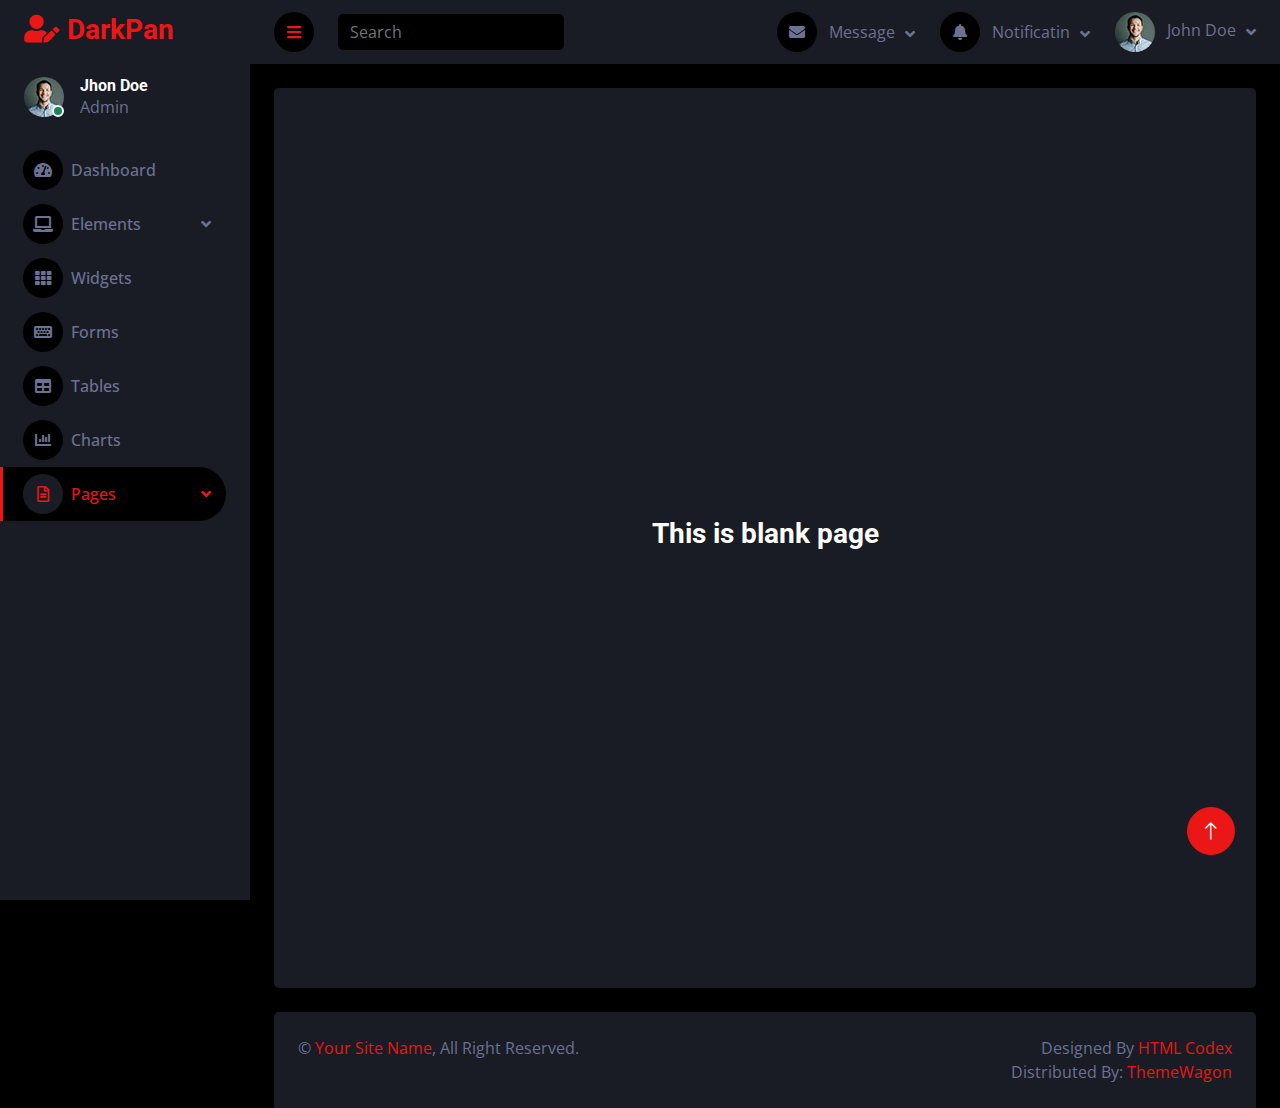
<file: blank.html>
<!DOCTYPE html>
<html lang="en">

<head>
    <meta charset="utf-8">
    <title>DarkPan - Bootstrap 5 Admin Template</title>
    <meta content="width=device-width, initial-scale=1.0" name="viewport">
    <meta content="" name="keywords">
    <meta content="" name="description">

    <!-- Favicon -->
    <link href="img/favicon.ico" rel="icon">

    <!-- Google Web Fonts -->
    <link rel="preconnect" href="https://fonts.googleapis.com">
    <link rel="preconnect" href="https://fonts.gstatic.com" crossorigin>
    <link href="https://fonts.googleapis.com/css2?family=Open+Sans:wght@400;600&family=Roboto:wght@500;700&display=swap" rel="stylesheet"> 
    
    <!-- Icon Font Stylesheet -->
    <link href="https://cdnjs.cloudflare.com/ajax/libs/font-awesome/5.10.0/css/all.min.css" rel="stylesheet">
    <link href="https://cdn.jsdelivr.net/npm/bootstrap-icons@1.4.1/font/bootstrap-icons.css" rel="stylesheet">

    <!-- Libraries Stylesheet -->
    <link href="lib/owlcarousel/assets/owl.carousel.min.css" rel="stylesheet">
    <link href="lib/tempusdominus/css/tempusdominus-bootstrap-4.min.css" rel="stylesheet" />

    <!-- Customized Bootstrap Stylesheet -->
    <link href="css/bootstrap.min.css" rel="stylesheet">

    <!-- Template Stylesheet -->
    <link href="css/style.css" rel="stylesheet">
</head>

<body>
    <div class="container-fluid position-relative d-flex p-0">
        <!-- Spinner Start -->
        <div id="spinner" class="show bg-dark position-fixed translate-middle w-100 vh-100 top-50 start-50 d-flex align-items-center justify-content-center">
            <div class="spinner-border text-primary" style="width: 3rem; height: 3rem;" role="status">
                <span class="sr-only">Loading...</span>
            </div>
        </div>
        <!-- Spinner End -->


        <!-- Sidebar Start -->
        <div class="sidebar pe-4 pb-3">
            <nav class="navbar bg-secondary navbar-dark">
                <a href="index.html" class="navbar-brand mx-4 mb-3">
                    <h3 class="text-primary"><i class="fa fa-user-edit me-2"></i>DarkPan</h3>
                </a>
                <div class="d-flex align-items-center ms-4 mb-4">
                    <div class="position-relative">
                        <img class="rounded-circle" src="img/user.jpg" alt="" style="width: 40px; height: 40px;">
                        <div class="bg-success rounded-circle border border-2 border-white position-absolute end-0 bottom-0 p-1"></div>
                    </div>
                    <div class="ms-3">
                        <h6 class="mb-0">Jhon Doe</h6>
                        <span>Admin</span>
                    </div>
                </div>
                <div class="navbar-nav w-100">
                    <a href="index.html" class="nav-item nav-link"><i class="fa fa-tachometer-alt me-2"></i>Dashboard</a>
                    <div class="nav-item dropdown">
                        <a href="#" class="nav-link dropdown-toggle" data-bs-toggle="dropdown"><i class="fa fa-laptop me-2"></i>Elements</a>
                        <div class="dropdown-menu bg-transparent border-0">
                            <a href="button.html" class="dropdown-item">Buttons</a>
                            <a href="typography.html" class="dropdown-item">Typography</a>
                            <a href="element.html" class="dropdown-item">Other Elements</a>
                        </div>
                    </div>
                    <a href="widget.html" class="nav-item nav-link"><i class="fa fa-th me-2"></i>Widgets</a>
                    <a href="form.html" class="nav-item nav-link"><i class="fa fa-keyboard me-2"></i>Forms</a>
                    <a href="table.html" class="nav-item nav-link"><i class="fa fa-table me-2"></i>Tables</a>
                    <a href="chart.html" class="nav-item nav-link"><i class="fa fa-chart-bar me-2"></i>Charts</a>
                    <div class="nav-item dropdown">
                        <a href="#" class="nav-link dropdown-toggle active" data-bs-toggle="dropdown"><i class="far fa-file-alt me-2"></i>Pages</a>
                        <div class="dropdown-menu bg-transparent border-0">
                            <a href="signin.html" class="dropdown-item">Sign In</a>
                            <a href="signup.html" class="dropdown-item">Sign Up</a>
                            <a href="404.html" class="dropdown-item">404 Error</a>
                            <a href="blank.html" class="dropdown-item active">Blank Page</a>
                        </div>
                    </div>
                </div>
            </nav>
        </div>
        <!-- Sidebar End -->


        <!-- Content Start -->
        <div class="content">
            <!-- Navbar Start -->
            <nav class="navbar navbar-expand bg-secondary navbar-dark sticky-top px-4 py-0">
                <a href="index.html" class="navbar-brand d-flex d-lg-none me-4">
                    <h2 class="text-primary mb-0"><i class="fa fa-user-edit"></i></h2>
                </a>
                <a href="#" class="sidebar-toggler flex-shrink-0">
                    <i class="fa fa-bars"></i>
                </a>
                <form class="d-none d-md-flex ms-4">
                    <input class="form-control bg-dark border-0" type="search" placeholder="Search">
                </form>
                <div class="navbar-nav align-items-center ms-auto">
                    <div class="nav-item dropdown">
                        <a href="#" class="nav-link dropdown-toggle" data-bs-toggle="dropdown">
                            <i class="fa fa-envelope me-lg-2"></i>
                            <span class="d-none d-lg-inline-flex">Message</span>
                        </a>
                        <div class="dropdown-menu dropdown-menu-end bg-secondary border-0 rounded-0 rounded-bottom m-0">
                            <a href="#" class="dropdown-item">
                                <div class="d-flex align-items-center">
                                    <img class="rounded-circle" src="img/user.jpg" alt="" style="width: 40px; height: 40px;">
                                    <div class="ms-2">
                                        <h6 class="fw-normal mb-0">Jhon send you a message</h6>
                                        <small>15 minutes ago</small>
                                    </div>
                                </div>
                            </a>
                            <hr class="dropdown-divider">
                            <a href="#" class="dropdown-item">
                                <div class="d-flex align-items-center">
                                    <img class="rounded-circle" src="img/user.jpg" alt="" style="width: 40px; height: 40px;">
                                    <div class="ms-2">
                                        <h6 class="fw-normal mb-0">Jhon send you a message</h6>
                                        <small>15 minutes ago</small>
                                    </div>
                                </div>
                            </a>
                            <hr class="dropdown-divider">
                            <a href="#" class="dropdown-item">
                                <div class="d-flex align-items-center">
                                    <img class="rounded-circle" src="img/user.jpg" alt="" style="width: 40px; height: 40px;">
                                    <div class="ms-2">
                                        <h6 class="fw-normal mb-0">Jhon send you a message</h6>
                                        <small>15 minutes ago</small>
                                    </div>
                                </div>
                            </a>
                            <hr class="dropdown-divider">
                            <a href="#" class="dropdown-item text-center">See all message</a>
                        </div>
                    </div>
                    <div class="nav-item dropdown">
                        <a href="#" class="nav-link dropdown-toggle" data-bs-toggle="dropdown">
                            <i class="fa fa-bell me-lg-2"></i>
                            <span class="d-none d-lg-inline-flex">Notificatin</span>
                        </a>
                        <div class="dropdown-menu dropdown-menu-end bg-secondary border-0 rounded-0 rounded-bottom m-0">
                            <a href="#" class="dropdown-item">
                                <h6 class="fw-normal mb-0">Profile updated</h6>
                                <small>15 minutes ago</small>
                            </a>
                            <hr class="dropdown-divider">
                            <a href="#" class="dropdown-item">
                                <h6 class="fw-normal mb-0">New user added</h6>
                                <small>15 minutes ago</small>
                            </a>
                            <hr class="dropdown-divider">
                            <a href="#" class="dropdown-item">
                                <h6 class="fw-normal mb-0">Password changed</h6>
                                <small>15 minutes ago</small>
                            </a>
                            <hr class="dropdown-divider">
                            <a href="#" class="dropdown-item text-center">See all notifications</a>
                        </div>
                    </div>
                    <div class="nav-item dropdown">
                        <a href="#" class="nav-link dropdown-toggle" data-bs-toggle="dropdown">
                            <img class="rounded-circle me-lg-2" src="img/user.jpg" alt="" style="width: 40px; height: 40px;">
                            <span class="d-none d-lg-inline-flex">John Doe</span>
                        </a>
                        <div class="dropdown-menu dropdown-menu-end bg-secondary border-0 rounded-0 rounded-bottom m-0">
                            <a href="#" class="dropdown-item">My Profile</a>
                            <a href="#" class="dropdown-item">Settings</a>
                            <a href="#" class="dropdown-item">Log Out</a>
                        </div>
                    </div>
                </div>
            </nav>
            <!-- Navbar End -->


            <!-- Blank Start -->
            <div class="container-fluid pt-4 px-4">
                <div class="row vh-100 bg-secondary rounded align-items-center justify-content-center mx-0">
                    <div class="col-md-6 text-center">
                        <h3>This is blank page</h3>
                    </div>
                </div>
            </div>
            <!-- Blank End -->


            <!-- Footer Start -->
            <div class="container-fluid pt-4 px-4">
                <div class="bg-secondary rounded-top p-4">
                    <div class="row">
                        <div class="col-12 col-sm-6 text-center text-sm-start">
                            &copy; <a href="#">Your Site Name</a>, All Right Reserved. 
                        </div>
                        <div class="col-12 col-sm-6 text-center text-sm-end">
                            <!--/*** This template is free as long as you keep the footer author’s credit link/attribution link/backlink. If you'd like to use the template without the footer author’s credit link/attribution link/backlink, you can purchase the Credit Removal License from "https://htmlcodex.com/credit-removal". Thank you for your support. ***/-->
                            Designed By <a href="https://htmlcodex.com">HTML Codex</a>
                            <br>Distributed By: <a href="https://themewagon.com" target="_blank">ThemeWagon</a>
                        </div>
                    </div>
                </div>
            </div>
            <!-- Footer End -->
        </div>
        <!-- Content End -->


        <!-- Back to Top -->
        <a href="#" class="btn btn-lg btn-primary btn-lg-square back-to-top"><i class="bi bi-arrow-up"></i></a>
    </div>

    <!-- JavaScript Libraries -->
    <script src="https://code.jquery.com/jquery-3.4.1.min.js"></script>
    <script src="https://cdn.jsdelivr.net/npm/bootstrap@5.0.0/dist/js/bootstrap.bundle.min.js"></script>
    <script src="lib/chart/chart.min.js"></script>
    <script src="lib/easing/easing.min.js"></script>
    <script src="lib/waypoints/waypoints.min.js"></script>
    <script src="lib/owlcarousel/owl.carousel.min.js"></script>
    <script src="lib/tempusdominus/js/moment.min.js"></script>
    <script src="lib/tempusdominus/js/moment-timezone.min.js"></script>
    <script src="lib/tempusdominus/js/tempusdominus-bootstrap-4.min.js"></script>

    <!-- Template Javascript -->
    <script src="js/main.js"></script>
</body>

</html>
</file>
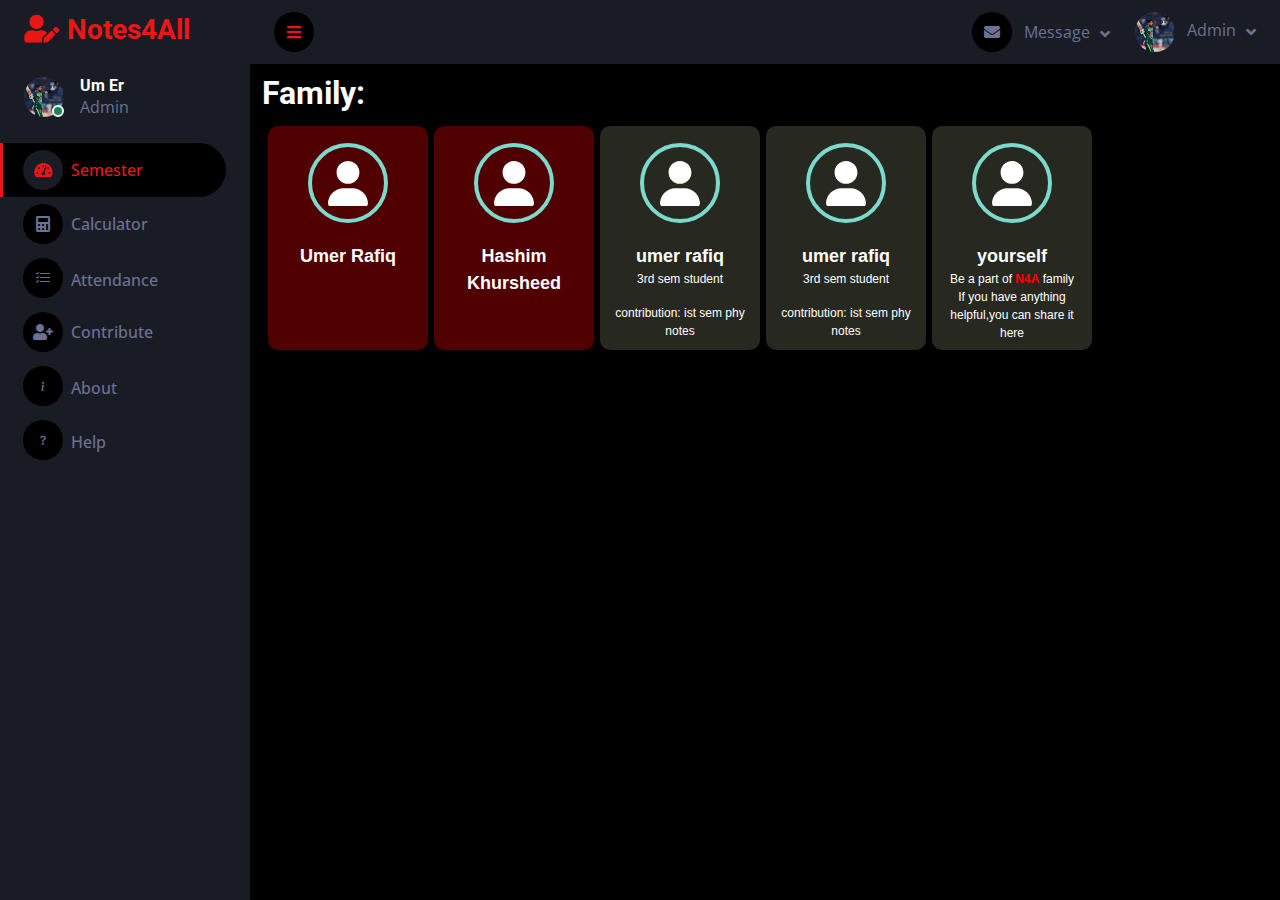
<file: contributors.html>
<!DOCTYPE html>
<html lang="en">

<head>
    <meta charset="utf-8">
    <title>DarkPan - Bootstrap 5 Admin Template</title>
    <meta content="width=device-width, initial-scale=1.0" name="viewport">
    <meta content="" name="keywords">
    <meta content="" name="description">

    <!-- Favicon -->
    <link href="img/favicon.ico" rel="icon">

    <!-- Google Web Fonts -->
    <link rel="preconnect" href="https://fonts.googleapis.com">
    <link rel="preconnect" href="https://fonts.gstatic.com" crossorigin>
    <link href="https://fonts.googleapis.com/css2?family=Open+Sans:wght@400;600&family=Roboto:wght@500;700&display=swap" rel="stylesheet"> 
    
    <!-- Icon Font Stylesheet -->
    <link href="https://cdnjs.cloudflare.com/ajax/libs/font-awesome/5.10.0/css/all.min.css" rel="stylesheet">
    <link href="https://cdn.jsdelivr.net/npm/bootstrap-icons@1.4.1/font/bootstrap-icons.css" rel="stylesheet">

    <!-- Libraries Stylesheet -->
    <link href="lib/owlcarousel/assets/owl.carousel.min.css" rel="stylesheet">
    <link href="lib/tempusdominus/css/tempusdominus-bootstrap-4.min.css" rel="stylesheet" />

    <!-- Customized Bootstrap Stylesheet -->
    <link href="css/bootstrap.min.css" rel="stylesheet">

    <!-- Template Stylesheet -->
    <link href="css/style.css" rel="stylesheet">
    <link rel="stylesheet" href="conti.css">
    <link rel="stylesheet" href="index.css">
</head>

<body>

  <div class="modal fade" id="staticBackdrop" data-bs-backdrop="static" data-bs-keyboard="false" tabindex="-1" aria-labelledby="staticBackdropLabel" aria-hidden="true" style="background: transparent;">
    <div class="modal-dialog" style="background: transparent;">
      <div class="modal-content" style="background: rgba(0, 0, 0, 0.863);">
        <div class="modal-header">
          <h1 class="modal-title fs-5" id="staticBackdropLabel">Be a part of <strong style="color: red;">N4A</strong> family🤝<p style="font-size: small;">Enter the link of the material followed by all necessary details</p>
        <a href="#" style="font-size: smaller;">how to generate a link</a>
        </h1>
          <button type="button" class="btn-close" data-bs-dismiss="modal" aria-label="Close" style="background-color: white;"></button>
        </div>
        <div class="modal-body" style="background: transparent;">
          <div class="form-container" style="width: 100%;align-items: center;justify-content: center;text-align: center;">
            <form class="form"  action="https://api.web3forms.com/submit" method="POST">
              <input type="hidden" name="access_key" value="782cbae0-38a3-4d8e-88fb-68673d172e07">
              <div class="form-group">
                <label for="email">About yourself</label>
                <input required="" name="email" id="email" type="text">
              </div>
              <br>
              <div class="form-group">
                
                <textarea required="" cols="40" rows="10" id="textarea" name="textarea" >Add a link of material!</textarea>
              </div>
              <button type="submit" class="form-submit-btn">Send</button>
            </form>
          </div>
        
        </div>
        
      </div>
    </div>
  </div>


    <div class="container-fluid position-relative d-flex p-0">
        <!-- Spinner Start -->
        <div id="spinner" class="show bg-dark position-fixed translate-middle w-100 vh-100 top-50 start-50 d-flex align-items-center justify-content-center">
            <div class="spinner-border text-primary" style="width: 3rem; height: 3rem;" role="status">
                <span class="sr-only">Loading...</span>
            </div>
        </div>
        <!-- Spinner End -->


        <!-- Sidebar Start -->
        <div class="sidebar pe-4 pb-3">
            <nav class="navbar bg-secondary navbar-dark">
                <a href="index.html" class="navbar-brand mx-4 mb-3">
                    <h3 class="text-primary"><i class="fa fa-user-edit me-2"></i>Notes4All</h3>
                </a>
                <div class="d-flex align-items-center ms-4 mb-4">
                    <div class="position-relative">
                        <img class="rounded-circle" src="IMG_20231026_182039_600.jpg" alt="" style="width: 40px; height: 40px;">
                        <div class="bg-success rounded-circle border border-2 border-white position-absolute end-0 bottom-0 p-1"></div>
                    </div>
                    <div class="ms-3">
                        <h6 class="mb-0">Um Er</h6>
                        <span>Admin</span>
                    </div>
                </div>
                <div class="navbar-nav w-100">
                    <a href="index.html" class="nav-item nav-link active"><i class="fa fa-tachometer-alt me-2"></i>Semester</a>
                   
                
                    <a href="#" class="nav-item nav-link"><i class="fa fa-calculator me-2"></i>Calculator</a>
                    <a href="form.html" class="nav-item nav-link"><i class="bi bi-list-check me-2"></i>Attendance</a>
                    <a href="#" class="nav-item nav-link" data-bs-toggle="modal" data-bs-target="#staticBackdrop"><i class="fa fa-user-plus me-2"></i>Contribute</a>

                    <a href="chart.html" class="nav-item nav-link"><i class="bi bi-info me-2"></i>About</a>
                    <a href="chart.html" class="nav-item nav-link"><i class="bi bi-question me-2"></i>Help</a>
                  
                </div>
            </nav>
        </div>
        <!-- Sidebar End -->


        <!-- Content Start -->
        <div class="content">
            <!-- Navbar Start -->
            <nav class="navbar navbar-expand bg-secondary navbar-dark sticky-top px-4 py-0">
                <a href="index.html" class="navbar-brand d-flex d-lg-none me-4">
                    <h2 class="text-primary mb-0"><i class="fa fa-user-edit"></i></h2>
                </a>
                <a href="#" class="sidebar-toggler flex-shrink-0">
                    <i class="fa fa-bars"></i>
                </a>
                
                <div class="navbar-nav align-items-center ms-auto">
                    <div class="nav-item dropdown">
                        <a href="#" class="nav-link dropdown-toggle" data-bs-toggle="dropdown">
                            <i class="fa fa-envelope me-lg-2"></i>
                            <span class="d-none d-lg-inline-flex">Message</span>
                        </a>
                        <div class="dropdown-menu dropdown-menu-end bg-secondary border-0 rounded-0 rounded-bottom m-0" style="width:fit-content;">
                            <div class="form-container" style="width: 100%;align-items: center;justify-content: center;text-align: center;">
                                <form class="form"  action="https://api.web3forms.com/submit" method="POST">
                                  <input type="hidden" name="access_key" value="782cbae0-38a3-4d8e-88fb-68673d172e07">
                                  <div class="form-group">
                                    <label for="email">About yourself</label>
                                    <input required="" name="email" id="email" type="text">
                                  </div>
                                  <br>
                                  <div class="form-group">
                                    
                                    <textarea required="" cols="40" rows="10" id="textarea" name="textarea" >Type Message here!</textarea>
                                  </div>
                                  <button type="submit" class="form-submit-btn">Send</button>
                                </form>
                              </div>
                            
                        </div>
                    </div>
                
                    <div class="nav-item dropdown">
                        <a href="#" class="nav-link dropdown-toggle" data-bs-toggle="dropdown">
                            <img class="rounded-circle me-lg-2" src="IMG_20231026_182039_600.jpg" alt="" style="width: 40px; height: 40px;">
                            <span class="d-none d-lg-inline-flex">Admin</span>
                        </a>
                        <div class="dropdown-menu dropdown-menu-end bg-secondary border-0 rounded-0 rounded-bottom m-0">
                            <a href="#" class="dropdown-item">Umer Rafiq</a>
                            <a href="#" class="dropdown-item">Hashim Khursheed</a>
                            <a href="#" class="dropdown-item">Join Discord</a>
                            
                        </div>
                    </div>
                </div>
            </nav>
  <!-- Navbar End -->

<h2 style="margin: 10px 12px;">Family:</h2>
  <div class="container" style="display: flex;flex-direction: row;flex-wrap: wrap;">

  
  
    <div class="card-client md-mt-122px" style="font-size: 12px;background-color: rgba(255, 0, 0, 0.315);">
        <div class="user-picture">
            <svg viewBox="0 0 448 512" xmlns="http://www.w3.org/2000/svg">
                <path d="M224 256c70.7 0 128-57.31 128-128s-57.3-128-128-128C153.3 0 96 57.31 96 128S153.3 256 224 256zM274.7 304H173.3C77.61 304 0 381.6 0 477.3c0 19.14 15.52 34.67 34.66 34.67h378.7C432.5 512 448 496.5 448 477.3C448 381.6 370.4 304 274.7 304z"></path>
            </svg>
        </div>
        <p class="name-client"> Umer Rafiq
         
        </p>
   
    </div>
    <div class="card-client md-mt-122px" style="font-size: 12px;background-color: rgba(255, 0, 0, 0.315);">
        <div class="user-picture">
            <svg viewBox="0 0 448 512" xmlns="http://www.w3.org/2000/svg">
                <path d="M224 256c70.7 0 128-57.31 128-128s-57.3-128-128-128C153.3 0 96 57.31 96 128S153.3 256 224 256zM274.7 304H173.3C77.61 304 0 381.6 0 477.3c0 19.14 15.52 34.67 34.66 34.67h378.7C432.5 512 448 496.5 448 477.3C448 381.6 370.4 304 274.7 304z"></path>
            </svg>
        </div>
        <p class="name-client">Hashim Khursheed
            
        </p>
      
       
      
    </div>
    <div class="card-client md-mt-122px" style="font-size: 12px;">
        <div class="user-picture">
            <svg viewBox="0 0 448 512" xmlns="http://www.w3.org/2000/svg">
                <path d="M224 256c70.7 0 128-57.31 128-128s-57.3-128-128-128C153.3 0 96 57.31 96 128S153.3 256 224 256zM274.7 304H173.3C77.61 304 0 381.6 0 477.3c0 19.14 15.52 34.67 34.66 34.67h378.7C432.5 512 448 496.5 448 477.3C448 381.6 370.4 304 274.7 304z"></path>
            </svg>
        </div>
        <p class="name-client"> umer rafiq
            <p>3rd sem student</p>
        </p>
       <span> contribution:
        ist sem phy notes</span>
       
      
    </div>
    <div class="card-client md-mt-122px" style="font-size: 12px;">
        <div class="user-picture">
            <svg viewBox="0 0 448 512" xmlns="http://www.w3.org/2000/svg">
                <path d="M224 256c70.7 0 128-57.31 128-128s-57.3-128-128-128C153.3 0 96 57.31 96 128S153.3 256 224 256zM274.7 304H173.3C77.61 304 0 381.6 0 477.3c0 19.14 15.52 34.67 34.66 34.67h378.7C432.5 512 448 496.5 448 477.3C448 381.6 370.4 304 274.7 304z"></path>
            </svg>
        </div>
        <p class="name-client"> umer rafiq
            <p>3rd sem student</p>
        </p>
       <span> contribution:
        ist sem phy notes</span>
       
      
    </div>
    <div class="card-client md-mt-122px" style="font-size: 12px;">
        <div class="user-picture">
            <svg viewBox="0 0 448 512" xmlns="http://www.w3.org/2000/svg">
                <path d="M224 256c70.7 0 128-57.31 128-128s-57.3-128-128-128C153.3 0 96 57.31 96 128S153.3 256 224 256zM274.7 304H173.3C77.61 304 0 381.6 0 477.3c0 19.14 15.52 34.67 34.66 34.67h378.7C432.5 512 448 496.5 448 477.3C448 381.6 370.4 304 274.7 304z"></path>
            </svg>
        </div>
        <p class="name-client"> yourself
            
        </p>
       <span>Be a part of <strong style="color: red;">N4A</strong> family</span>
       <p>If you have anything helpful,you can share it here</p>
      
    </div>
 </div>
                 

 </div>
         
 
 
   

    <!-- JavaScript Libraries -->
    <script src="https://code.jquery.com/jquery-3.4.1.min.js"></script>
    <script src="https://cdn.jsdelivr.net/npm/bootstrap@5.0.0/dist/js/bootstrap.bundle.min.js"></script>
    <script src="lib/chart/chart.min.js"></script>
    <script src="lib/easing/easing.min.js"></script>
    <script src="lib/waypoints/waypoints.min.js"></script>
    <script src="lib/owlcarousel/owl.carousel.min.js"></script>
    <script src="lib/tempusdominus/js/moment.min.js"></script>
    <script src="lib/tempusdominus/js/moment-timezone.min.js"></script>
    <script src="lib/tempusdominus/js/tempusdominus-bootstrap-4.min.js"></script>

    <!-- Template Javascript -->
    <script src="js/main.js"></script>
</body>

</html>
</file>
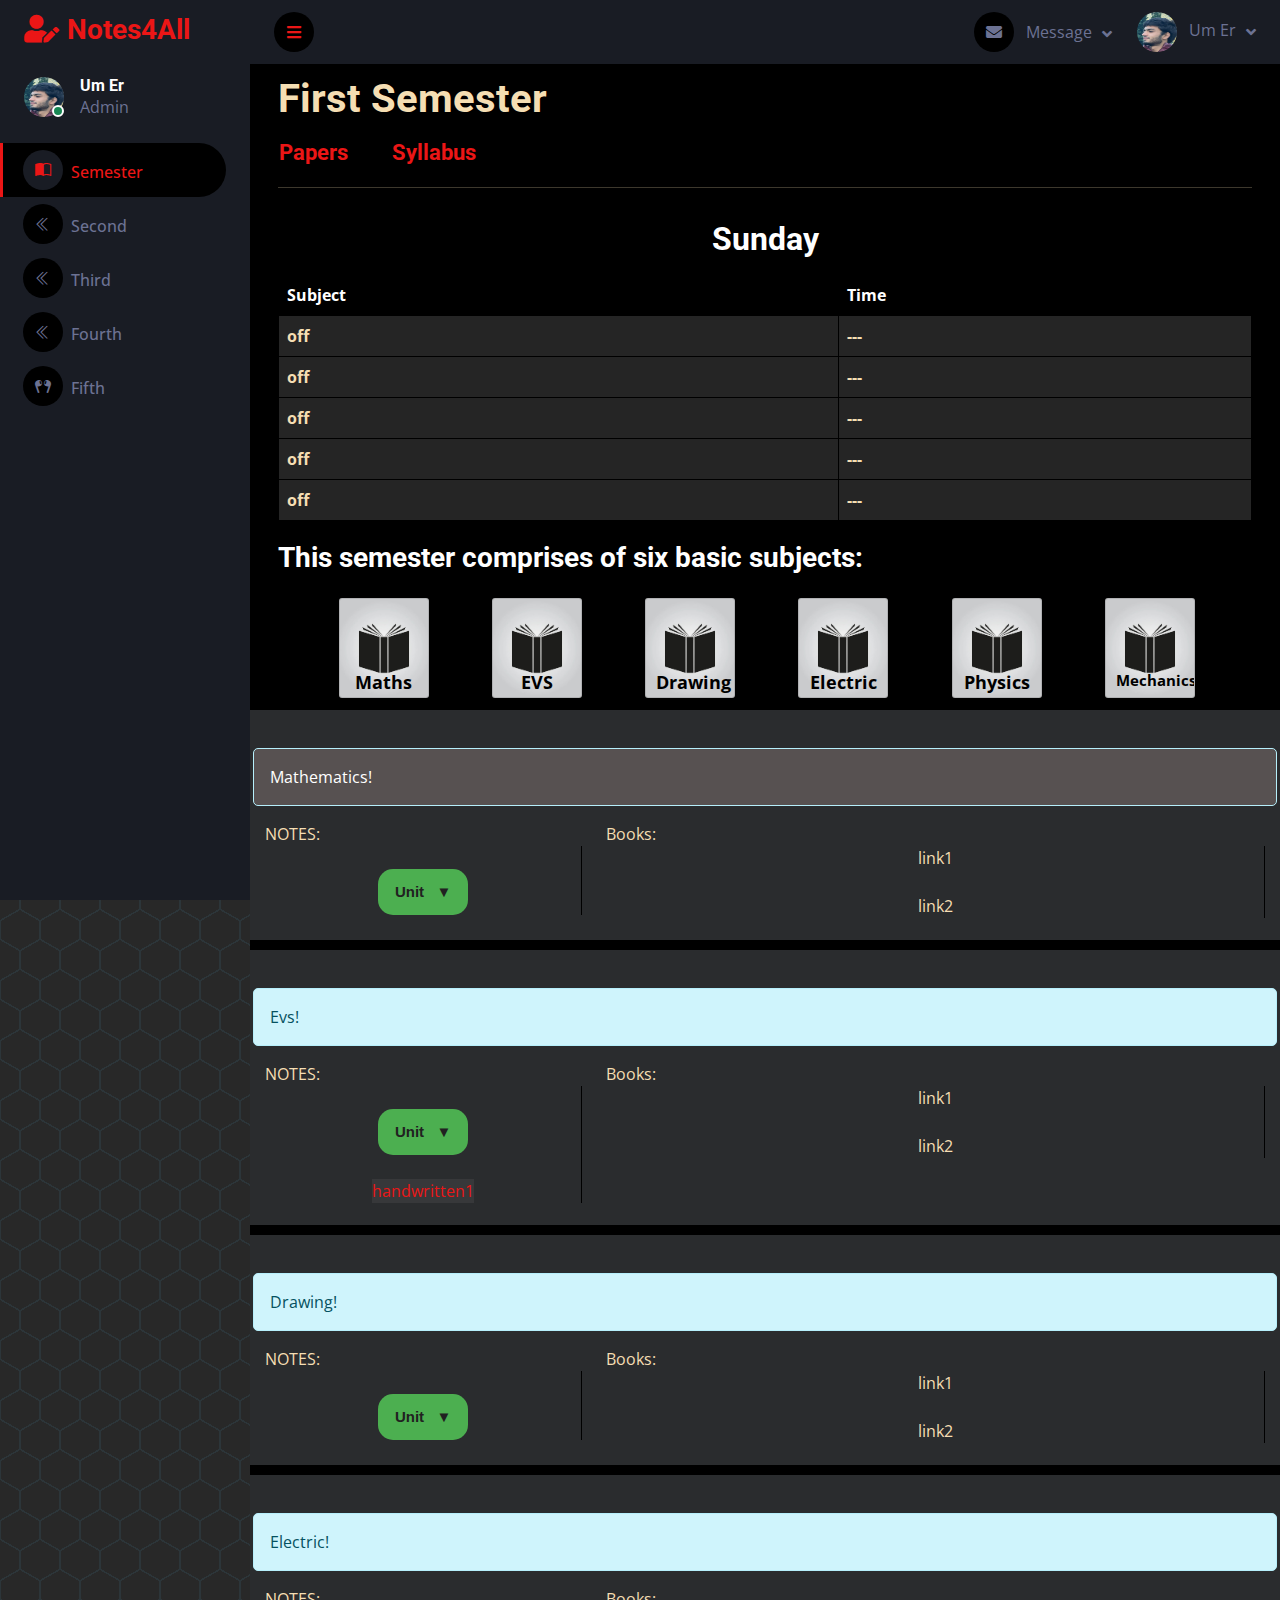
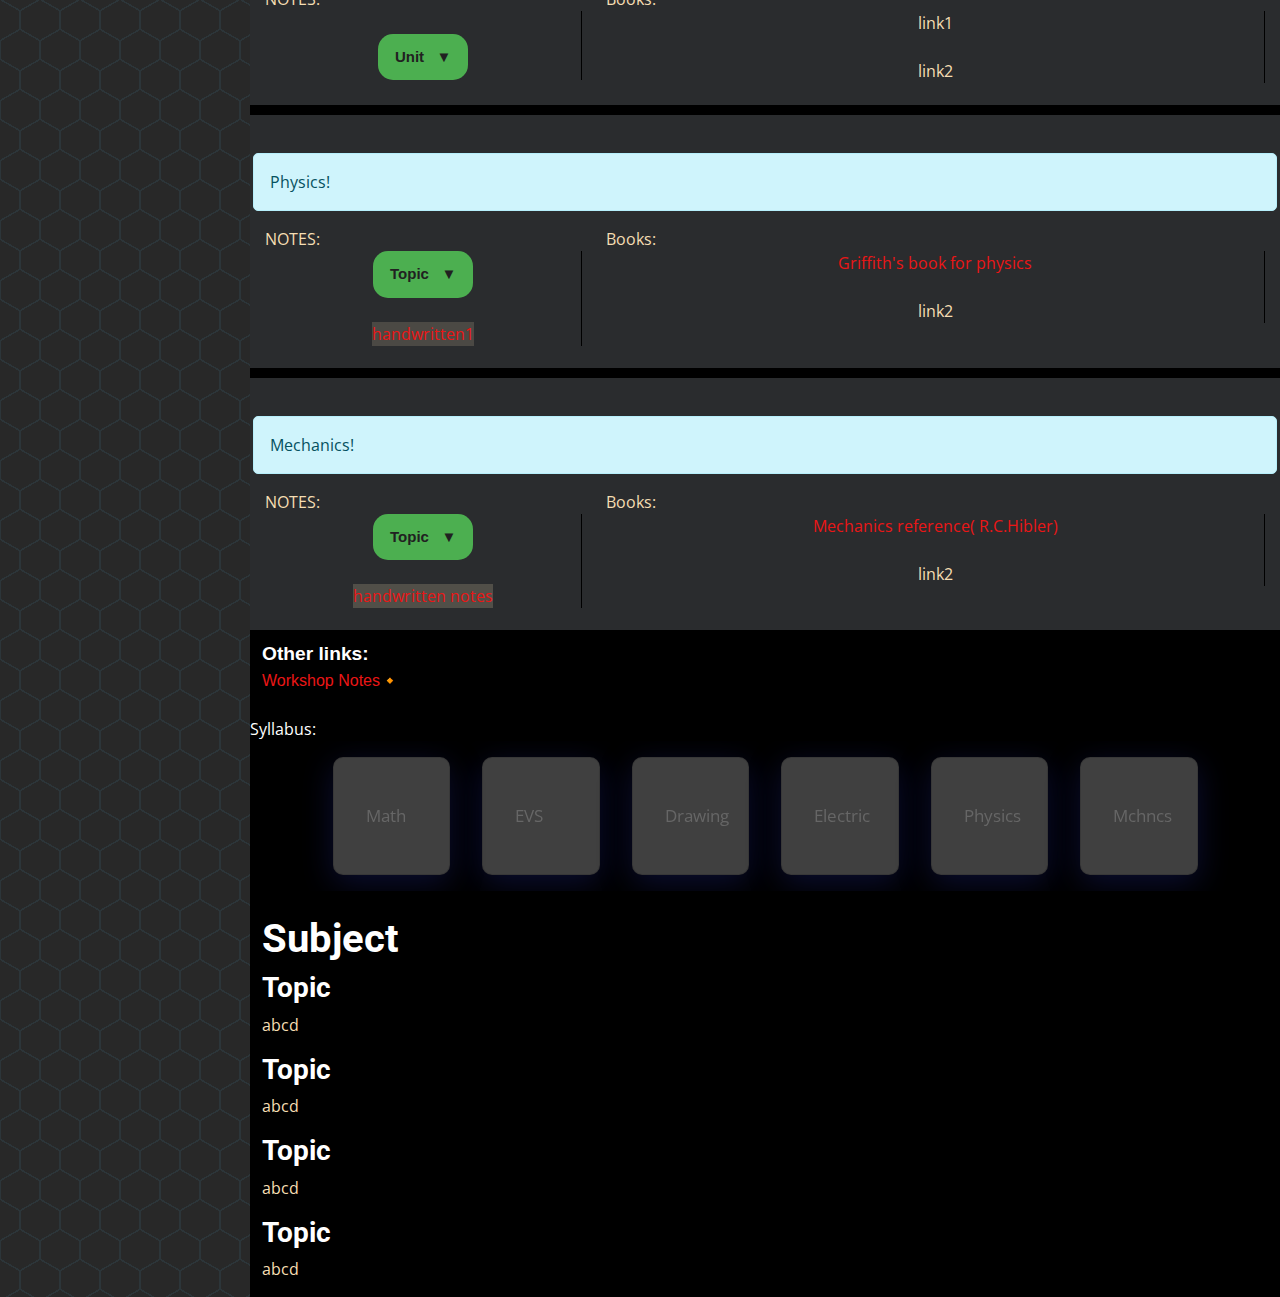
<file: firstsem.html>
<!DOCTYPE html>
<html lang="en">

<head>
    <meta charset="utf-8">
    <title>DarkPan - Bootstrap 5 Admin Template</title>
    <meta content="width=device-width, initial-scale=1.0" name="viewport">
    <meta content="" name="keywords">
    <meta content="" name="description">

    <!-- Favicon -->
    <link href="img/favicon.ico" rel="icon">

    <!-- Google Web Fonts -->
    <link rel="preconnect" href="https://fonts.googleapis.com">
    <link rel="preconnect" href="https://fonts.gstatic.com" crossorigin>
    <link href="https://fonts.googleapis.com/css2?family=Open+Sans:wght@400;600&family=Roboto:wght@500;700&display=swap" rel="stylesheet"> 
    
    <!-- Icon Font Stylesheet -->
    <link href="https://cdnjs.cloudflare.com/ajax/libs/font-awesome/5.10.0/css/all.min.css" rel="stylesheet">
    <link href="https://cdn.jsdelivr.net/npm/bootstrap-icons@1.4.1/font/bootstrap-icons.css" rel="stylesheet">

    <!-- Libraries Stylesheet -->
    <link href="lib/owlcarousel/assets/owl.carousel.min.css" rel="stylesheet">
    <link href="lib/tempusdominus/css/tempusdominus-bootstrap-4.min.css" rel="stylesheet" />

    <!-- Customized Bootstrap Stylesheet -->
    <link href="css/bootstrap.min.css" rel="stylesheet">

    <!-- Template Stylesheet -->
    <link href="css/style.css" rel="stylesheet">
    <link rel="stylesheet" href="index.css">
  <link rel="stylesheet" href="first.css">
  
  <style>.conti{
    font-size: 1rem;
}
#timetable2 {
    width: 100%;
    border-collapse: collapse;
    background-color: rgba(255, 255, 255, 0.144); /* Change to deep red color */
}

#timetable2 th, #timetable2 td {
    border: 1px solid black;
    padding: 8px;
    text-align: left;
}

#timetable2 th {
    background-color: #000000; /* Change to black color */
    color: #ffffff; /* Change to white color */
}

.day {
    text-align: center;
    font-weight: bold;
    background-color: #000000; /* Change to black color */
    color: #ffffff; /* Change to white color */
    padding: 8px;
}</style>
</head>

<body>
    <div class="container-fluid position-relative d-flex p-0">
        <!-- Spinner Start -->
        <div id="spinner" class="show bg-dark position-fixed translate-middle w-100 vh-100 top-50 start-50 d-flex align-items-center justify-content-center">
            <div class="spinner-border text-primary" style="width: 3rem; height: 3rem;" role="status">
                <span class="sr-only">Loading...</span>
            </div>
        </div>
        <!-- Spinner End -->


        <!-- Sidebar Start -->
        <div class="sidebar pe-4 pb-3">
            <nav class="navbar bg-secondary navbar-dark">
                <a href="index.html" class="navbar-brand mx-4 mb-3">
                    <h3 class="text-primary"><i class="fa fa-user-edit me-2"></i>Notes4All</h3>
                </a>
                <div class="d-flex align-items-center ms-4 mb-4">
                    <div class="position-relative">
                        <img class="rounded-circle" src="picn (2).jpg" alt="" style="width: 40px; height: 40px;">
                        <div class="bg-success rounded-circle border border-2 border-white position-absolute end-0 bottom-0 p-1"></div>
                    </div>
                    <div class="ms-3">
                        <h6 class="mb-0">Um Er</h6>
                        <span>Admin</span>
                    </div>
                </div>
                <div class="navbar-nav w-100">
                    <a href="index.html" class="nav-item nav-link active"><i class="bi bi-book-half me-2"></i>Semester</a>

                    <a href="#" class="nav-item nav-link"><i class="bi bi-chevron-double-left me-2"></i>Second</a>
                    <a href="thirdsem.html" class="nav-item nav-link"><i class="bi bi-chevron-double-left me-2"></i>Third</a>
                    <a href="#" class="nav-item nav-link"><i class="bi bi-chevron-double-left me-2"></i>Fourth</a>
                    <a href="#" class="nav-item nav-link"><i class="bi bi-earbuds me-2"></i>Fifth</a>
                  
                </div>
            </nav>
        </div>
        <!-- Sidebar End -->


        <!-- Content Start -->
        <div class="content">
            <!-- Navbar Start -->
            <nav class="navbar navbar-expand bg-secondary navbar-dark sticky-top px-4 py-0">
                <a href="index.html" class="navbar-brand d-flex d-lg-none me-4">
                    <h2 class="text-primary mb-0"><i class="fa fa-user-edit"></i></h2>
                </a>
                <a href="#" class="sidebar-toggler flex-shrink-0">
                    <i class="fa fa-bars"></i>
                </a>
                
                <div class="navbar-nav align-items-center ms-auto">
                    <div class="nav-item dropdown">
                        <a href="#" class="nav-link dropdown-toggle" data-bs-toggle="dropdown">
                            <i class="fa fa-envelope me-lg-2"></i>
                            <span class="d-none d-lg-inline-flex">Message</span>
                        </a>
                        <div class="dropdown-menu dropdown-menu-end bg-secondary border-0 rounded-0 rounded-bottom m-0" style="width:fit-content;">
                            <div class="form-container" style="width: 100%;align-items: center;justify-content: center;text-align: center;">
                                <form class="form"  action="https://api.web3forms.com/submit" method="POST">
                                  <input type="hidden" name="access_key" value="782cbae0-38a3-4d8e-88fb-68673d172e07">
                                  <div class="form-group">
                                    <label for="email">About yourself</label>
                                    <input required="" name="email" id="email" type="text">
                                  </div>
                                  <br>
                                  <div class="form-group">
                                    
                                    <textarea required="" cols="40" rows="10" id="textarea" name="textarea" >Type Message here!</textarea>
                                  </div>
                                  <button type="submit" class="form-submit-btn">Send</button>
                                </form>
                              </div>
                            
                        </div>
                    </div>
                
                    <div class="nav-item dropdown">
                        <a href="#" class="nav-link dropdown-toggle" data-bs-toggle="dropdown">
                            <img class="rounded-circle me-lg-2" src="picn (2).jpg" alt="" style="width: 40px; height: 40px;">
                            <span class="d-none d-lg-inline-flex">Um Er</span>
                        </a>
                        <div class="dropdown-menu dropdown-menu-end bg-secondary border-0 rounded-0 rounded-bottom m-0">
                            <a href="#" class="dropdown-item">Umer Rafiq</a>
                            <a href="#" class="dropdown-item">Hashim Khursheed</a>
                            <a href="#" class="dropdown-item">Join Discord</a>
                            
                        </div>
                    </div>
                </div>
            </nav>

                    
           <div class="container" style="color: black;">
            <div class="card" id="first" style="font-size: small; font-weight: bold;color: wheat;margin: 10px 15px;background-color: transparent;">
                <h1 style=" font-weight: bold;color: wheat;">First Semester <div></div><span style="font-size: 1.4rem;margin-left: .1%;"><a href="https://drive.google.com/drive/folders/1_e-D8bxHJ-6pOCINyCDd8diJM6PJ_Oio">Papers</a>     <a href="#syll" style="margin-left: 4%;">Syllabus</a><hr></span></h1> 
                <div class="conti">
                  <h2 class="day" id="day1">Monday</h2> <!-- Add day at the top -->
                  
                  <table id="timetable2" class="red">
                      <thead>
                          <tr>
                              <th scope="col">Subject</th>
                              <th scope="col">Time</th>
                          </tr>
                      </thead>
                      <tbody>
                          <tr>
                              <td id="sub1"> ❌</td>
                              <td id="t1">9:00 AM - 10:00 AM</td>
                          </tr>
                          <tr>
                              <td id="sub2"> ❌</td>
                              <td id="t2">10:00 AM - 11:00 AM</td>
                          </tr>
                          <tr>
                              <td id="sub3">OFF</td>
                              <td id="t3">10:00 AM - 11:00 AM</td>
                          </tr>
                          <tr>
                              <td id="sub4"> ❌</td>
                              <td id="t4">10:00 AM - 11:00 AM</td>
                          </tr>
                          <tr>
                              <td id="sub5"> ❌</td>
                              <td id="t5">10:00 AM - 11:00 AM</td>
                          </tr>
                          <!-- Add more rows as needed -->
                      </tbody>
                  </table>
                  </div>
                <br>
                <h3>This semester comprises of six basic subjects:</h3>
                </div>

                <div class="container" id="c2" style="background: transparent;">
                    <a href="#book1">
                    <div class="card" id="card2" style="background-image: url(booko.jpg);background-position: center;background-size: cover;">
                     <span style="margin-top: 2.5rem;color: black;">Maths</span>
                    </div>
                    </a>
                
                    <a href="#book2">
                    <div class="card" id="card2" style="background-image: url(booko.jpg);background-position: center;background-size: cover;">  
                        <span style="margin-top: 2.5rem;color: black;">EVS</span> 
                    </div>
                    </a>
                
                    <a href="#book3">
                    <div class="card" id="card2" style="background-image: url(booko.jpg);background-position: center;background-size: cover;">
                       <span style="margin-top: 2.5rem;color: black;">Drawing</span>
                    </div>
                </a>
                    <a href="#book4">
                    <div class="card" id="card2" style="background-image: url(booko.jpg);background-position: center;background-size: cover;">
                       <span style="margin-top: 2.5rem;color: black;">Electric</span>
                    </div>
                </a>
                    <a href="#book5">
                    <div class="card" id="card2" style="background-image: url(booko.jpg);background-position: center;background-size: cover;">
                       <span style="margin-top: 2.5rem;color: black;">Physics</span>
                    </div>
                </a>
                    <a href="#book6">
                    <div class="card" id="card2" style="background-image: url(booko.jpg);background-position: center;background-size: cover;">
                       <span  style="text-align: center;font-size: 15px;margin-top: 2.5rem;color: black;">Mechanics</span>
                    </div>
                </a>

                </div>
                <div class="row" id="book1" style="background-color: rgb(42, 44, 46);margin-top: 10px;color: wheat;padding: 22px 3px;">
                    <div class="alert alert-info mt-3" role="alert" style="background-color: rgb(87, 81, 81);color: white;">
                        Mathematics!
                      </div>
                <div class="col col-4" >
                    NOTES:
                    <div style="display: flex;flex-direction: column;justify-content: center;align-items: center;border-right: 1px solid black;">
                    <div class="row">
                     
                      <div class="paste-button" style="margin-top: 1.4rem;">
                        <button class="button">Unit &nbsp; ▼</button>
                        <div class="dropdown-content">
                          <a id="top" href="https://drive.google.com/file/d/1ZX1IN1ns8lZQdmCTCuWFGs6kkuARcyeG/view?usp=drivesdk">Matrices</a>
                          <a id="middle" href="https://drive.google.com/file/d/1Zd_9i_JA0VwqBP1Eo0XEou2rO2PyEG-l/view?usp=drivesdk">Taylor's & maclarun theorem</a>
                           <a id="middle" href="https://drive.google.com/file/d/1ZV-nE_H99S7jhXny3gxx3k_zxvfRxmeU/view?usp=drivesdk">Probability</a>
                          <a id="bottom" href="#">unit 4</a>
                        </div>
                      </div>
                      
                
                
                    </div> 
                   
                    
                </div>
                </div>
                <div class="col"> Books:
                    <div style="display: flex;flex-direction: column;justify-content: center;align-items: center;border-right: 1px solid black;">
                    <div class="row">link1</div> <br>
                    <div class="row">link2</div>
                </div>
                </div>
               
                
                
                </div>
                <div class="row" id="book2"  style="background-color: rgb(42, 44, 46);margin-top: 10px;color: wheat;padding: 22px 3px;">
                    <div class="alert alert-info mt-3" role="alert">
                        Evs!
                      </div>
                      <div class="col col-4" >
                        NOTES:
                        <div style="display: flex;flex-direction: column;justify-content: center;align-items: center;border-right: 1px solid black;">
                        <div class="row">
                         
                          <div class="paste-button" style="margin-top: 1.4rem;">
                            <button class="button">Unit &nbsp; ▼</button>
                            <div class="dropdown-content">
                              <a id="top" href="https://drive.google.com/file/d/1X2DE4EZXniacUlRANQyPmiLEAESi2FB4/view?usp=drivesdk">unit 1</a>
                              <a id="middle" href="https://drive.google.com/file/d/1ZRN4pxKNcrCsh_TOCgBwaQTl9YNrwV9H/view?usp=drivesdk">unit 2</a>
                               <a id="middle" href="https://drive.google.com/file/d/1Z5anbso9gxfXTg1eqzlfsX5KM7nN7lFv/view?usp=drivesdk">unit 3</a>
                              <a id="bottom" href="https://drive.google.com/file/d/1ZLYtXfc4tcIYePVHwK86YdKuQ_c243UU/view?usp=drivesdk">unit 4</a>
                            </div>
                          </div>
                          
                    
                    
                        </div> 
                       <br>
                            <a style="background-color: rgba(232, 221, 221, 0.071);" id="top" href="https://drive.google.com/file/d/1Z-_JyNARNeAnPVK67o1qVT1_TgMSEt27/view?usp=drivesdk">handwritten1</a>
                            
                         
                        
                    </div>
                    </div>
                <div class="col "> Books:
                    <div style="display: flex;flex-direction: column;justify-content: center;align-items: center;border-right: 1px solid black;">
                    <div class="row">link1</div> <br>
                    <div class="row">link2</div>
                </div>
                </div>
               
                
                
                </div>
                <div class="row" id="book3"  style="background-color: rgb(42, 44, 46);margin-top: 10px;color: wheat;padding: 22px 3px;">
                    <div class="alert alert-info mt-3" role="alert">
                        Drawing!
                      </div>
                      <div class="col col-4" >
                        NOTES:
                        <div style="display: flex;flex-direction: column;justify-content: center;align-items: center;border-right: 1px solid black;">
                        <div class="row">
                         
                          <div class="paste-button" style="margin-top: 1.4rem;">
                            <button class="button">Unit &nbsp; ▼</button>
                            <div class="dropdown-content">
                              <a id="top" href="i">unit 1</a>
                              <a id="middle" href="#">unit 2</a>
                               <a id="middle" href="#">unit 3</a>
                              <a id="bottom" href="#">unit 4</a>
                            </div>
                          </div>
                          
                    
                    
                        </div> 
                       
                        
                    </div>
                    </div>
                <div class="col "> Books:
                    <div style="display: flex;flex-direction: column;justify-content: center;align-items: center;border-right: 1px solid black;">
                    <div class="row">link1</div> <br>
                    <div class="row">link2</div>
                </div>
                </div>
                
                
                
                </div>
                <div class="row" id="book4"  style="background-color: rgb(42, 44, 46);margin-top: 10px;color: wheat;padding: 22px 3px;">
                    <div class="alert alert-info mt-3" role="alert">
                        Electric!
                      </div>
                      <div class="col col-4" >
                        NOTES:
                        <div style="display: flex;flex-direction: column;justify-content: center;align-items: center;border-right: 1px solid black;">
                        <div class="row">
                         
                          <div class="paste-button" style="margin-top: 1.4rem;">
                            <button class="button">Unit &nbsp; ▼</button>
                            <div class="dropdown-content">
                              <a id="top" href="i">unit 1</a>
                              <a id="middle" href="#">unit 2</a>
                               <a id="middle" href="#">unit 3</a>
                              <a id="bottom" href="#">unit 4</a>
                            </div>
                          </div>
                          
                    
                    
                        </div> 
                     
                        
                    </div>
                    </div>
                <div class="col "> Books:
                    <div style="display: flex;flex-direction: column;justify-content: center;align-items: center;border-right: 1px solid black;">
                    <div class="row">link1</div> <br>
                    <div class="row">link2</div>
                </div>
                </div>
                
                
                
                </div>
                <div class="row" id="book5"  style="background-color: rgb(42, 44, 46);margin-top: 10px;color: wheat;padding: 22px 3px;">
                    <div class="alert alert-info mt-3" role="alert">
                        Physics!
                      </div>
                      <div class="col col-4" >
                        NOTES:
                        <div style="display: flex;flex-direction: column;justify-content: center;align-items: center;border-right: 1px solid black;">
                        <div class="row">
                         
                          <div class="paste-button">
                            <button class="button">Topic &nbsp; ▼</button>
                            <div class="dropdown-content">
                              <a id="top" href="https://drive.google.com/file/d/1_P-Y9NpDEGAvqXMAOSTz-IhbtnpNCW4S/view?usp=drivesdk">Curl in Curvilinear coordinates</a>
                              <a id="middle" href="https://drive.google.com/file/d/1_Vc67QixXBiLRCZkAGoZPFTU_GMlSW79/view?usp=drivesdk">curl and divergence</a>
                               <a id="middle" href="https://drive.google.com/file/d/1Zw5eql3HoUvsViTW7pKtEpr5hySNInG6/view?usp=drivesdk">Theory of relativity</a>
                              <a id="bottom" href="https://drive.google.com/file/d/1ZUUbqgTGnfOmyk8dxCSwYvwurg_03FR_/view?usp=drivesdk">Quantum mechanics</a>
                            </div>
                          </div>
                          
                    
                    
                        </div> 
        
                         <br>
                            <a style="background-color: rgba(245, 222, 179, 0.167);" id="top" href="https://drive.google.com/file/d/1ZS0kyuty2UxwfOkc7sV3sDp12GMVLWjd/view?usp=drivesdk">handwritten1</a>
                         
                    </div>
                    </div>
                <div class="col "> Books:
                    <div style="display: flex;flex-direction: column;justify-content: center;align-items: center;border-right: 1px solid black;">
                    <div class="row"><a href="https://drive.google.com/file/d/1ZrERajip9SUlJCGzWDBR0vk0u9pkPLLx/view?usp=drivesdk">Griffith's book for physics</a></div> <br>
                    <div class="row">link2</div>
                </div>
                </div>
               
                
                
                </div>
                <div class="row" id="book6"  style="background-color: rgb(42, 44, 46);margin-top: 10px;color: wheat;padding: 22px 3px;">
                    <div class="alert alert-info mt-3" role="alert">
                        Mechanics!
                      </div>
                      <div class="col col-4" >
                        NOTES:
                        <div style="display: flex;flex-direction: column;justify-content: center;align-items: center;border-right: 1px solid black;">
                        <div class="row">
                         
                          <div class="paste-button">
                            <button class="button">Topic &nbsp; ▼</button>
                            <div class="dropdown-content">
                              <a id="top" href="https://drive.google.com/file/d/1ZqAEnabc2e7fa8peSjPC_TuSdKLntAk6/view?usp=drivesdk">mod 1( APJ abdul kalam University notes)</a>
                              <a id="middle" href="https://drive.google.com/file/d/1_B70BqHOULIWYhWdt5osvfVgncywV4SS/view?usp=drivesdk">mod 2</a>
                               <a id="middle" href="https://drive.google.com/file/d/1Zkq7lbhkNbfQStmz0wVPJZtP9T7ss7x-/view?usp=drivesdk">mod 3</a>
                              <a id="middle" href="https://drive.google.com/file/d/1ZvYsoRJCnzGpx7vOKheNP-NlcosQ0kL5/view?usp=drivesdk">mod 4</a>
                              <a id="bottom" href="https://drive.google.com/file/d/1_2dKWObvQk7rSHinglITdYLBsSICYFf7/view?usp=drivesdk">mod 5</a>
                            </div>
                          </div>
                          
                    
                    
                        </div> 
                       <br>
                            <a style="background-color: rgba(245, 222, 179, 0.196);"
                           id="top" href="https://drive.google.com/file/d/1ZmFaEG99UY4JccCgWsfK_e2N3nP4raNM/view?usp=drivesdk">handwritten notes</a>
                           
                        
                    </div>
                    </div>
                <div class="col "> Books:
                    <div style="display: flex;flex-direction: column;justify-content: center;align-items: center;border-right: 1px solid black;">
                    <div class="row"><a href="https://drive.google.com/file/d/1Z3fHilrVnFMCwgkZf1zZa4-RnElu4Tg2/view?usp=drivesdk">Mechanics reference( R.C.Hibler)</a></div> <br>
                    <div class="row">link2</div>
                </div>
                </div>
                
                
                
                </div>
                <div style="margin-top: 10px;background-color: rgba(0, 0, 0, 0.596);" class="paste-button ">
                 <label for="bottom" style="font-size: larger;font-weight: bolder;color: white;">Other links:</label> <br>
                    <a id="bottom" href="https://docs.google.com/presentation/d/1Zpnmcky0e7Y0fu_09i71x6Wg7A9noLs4/edit?usp=drivesdk&ouid=101667149463652967658&rtpof=true&sd=true">Workshop Notes🔸</a>
                  </div>
                </div>                 


<br>

                <div style="color: white;" id="syll">Syllabus:</div>
        <div class="container" id="c3">
            <div class="card" id="c4" onclick="math()" style="transform: rotate(0deg);color: rgb(101, 14, 14);z-index: 1">
              <p class="title">
               Math
              </p>
            </div>
            <div class="card" id="c4" onclick="evs()" style="transform: rotate(0deg);">
              <p class="title">
               EVS
              </p>
            </div>
            <div class="card" id="c4" onclick="draw()" style="transform: rotate(0deg);">
              <p class="title">
               Drawing
              </p>
            </div>
          
            <div class="card" id="c4" onclick="elec()" style="transform: rotate(0deg);">
              <p class="title">
             Electric
              </p>
            </div>
            <div class="card" id="c4" onclick="phy()">
                <p class="title" style="transform: rotate(0deg);">
                    Physics
                  </p>
            </div>
            <div class="card" id="c4" onclick="mech()" style="justify-content:start ;">
                <p class="title" style="transform: rotate(0deg);">
                    Mchncs
                  </p>
            </div>
          </div>
  <br>
          <div class="container" style="color: wheat;background-color: transparent;">
            <h1 id="head">Subject</h1>
            <h3 id="t11">Topic</h3>
            <p id="s1">abcd</p>
            <h3 id="t22">Topic</h3>
            <p id="s2">abcd</p>
            <h3 id="t33">Topic</h3>
            <p id="s3">abcd</p>
            <h3 id="t44">Topic</h3>
            <p id="s4">abcd</p>
        </div>

           </div>
         

      

       
     

<script>
var head= document.querySelector("#head");

var t1= document.querySelector("#t11");
var t2= document.querySelector("#t22");
var t3= document.querySelector("#t33");
var t4= document.querySelector("#t44");
var s1= document.querySelector("#s1");
var s2= document.querySelector("#s2");
var s3= document.querySelector("#s3");
var s4= document.querySelector("#s4");






function math(){
    head.textContent="Mathematics";
    t11.textContent=`Matrices:`
    s1.textContent=`Symmetric and skew- symmetric, Hermitian, and 
            skew-Hermitian Matrices, Orthogonal and Unitary matrices. 
            Triangular matrices, Rank of a matrix, normal form, 
            elementary transformations, solution of simultaneous 
            equations by elementary operations, Cayley-Hamilton 
            theorem, Eigen values and Eigen vectors of a matrix.`;
    t2.textContent=`Multivariable Calculus:`
    s2.textContent=`Differential calculus, Limits and 
            continuity, partial derivatives of functions of severable 
            variables, conditions for differentiability, The chain rule with 
            one independent and with several independent variables, 
            Implicit differentiation, Partial differentiation, homogeneous 
            functions, and Euler's theorem.`

    t3.textContent=`Taylor's and Maclaurin's series:`
    s3.textContent=`Taylor's theorem and mean 
            value theorem for functions of two variables, Errors and 
            approximations, Maxima & Minima of several variables: Local 
            maximum and minimum values, critical points, saddle points, 
            first and second derivative Tests.`
    t4.textContent=`Probability:`
    s4.textContent=`Basic concepts of probability, Addition 
            multiplication theorems on probability, Conditional 
            Probability, Bayes theorem, Random Variable, Probability 
            density function, Discrete and continuous distributions, 
            Binomial, Poisson & Normal distributions.`;
    
   
}
//java
function phy(){
    head.textContent="Engineering Physics";
    t1.textContent=`Vectors:`
    s1.textContent=`cross product, Dot product and Scalar triple product 
of vectors. Cartesian Coordinate System, Gradient, Divergence 
and Curl in Cartesian coordinates. Curvilinear Coordinates, 
Cylindrical and Spherical Polar Coordinates, Gradient, 
Divergence and Curl in Curvilinear Coordinates. Vector fields, 
Electric and magnetic fields. Dirac delta function, One 
Dimensional and three-Dimensional Dirac Delta function and 
its applications. Divergence of R^/R2 and its discrepancy and 
solution.`;
    t2.textContent=`Relativity::`
    s2.textContent=`Concept of Ether and Michelson Morley 
experiment, Inertial and non-inertial frame of references, 
postulates of relativity, Galilean and Lorentz transformation 
equations. Relativistic energy momentum relation, 
Relativistic energy mass relation or Einstein’s energy-mass 
relation, mass-less particles.`

    t3.textContent=`Quantum Mechanics:`
    s3.textContent=`Compton Effect, De-Broglie wave 
hypothesis, matter waves, Uncertainty principle and its 
applications. Wave function and its properties. Schrodinger’s 
wave equation: time dependent and time independent 
Schrodinger’s wave equations, energy, momentum and 
Hamiltonian operators.`
    t4.textContent=`Solid State Physics:`
    s4.textContent=`Band theory of solids (metals, insulators 
and semi-conductors), Energy band gap, Direct and Indirect 
band gap semiconductors, Intrinsic and Extrinsic 
semiconductors, N-type and P-type semiconductors-Charge 
carriers and charge carrier concentration, Fermi level and Fermi energy, Drift and Resistance, Conductivity and 
Mobility-Effect of Temperature and Doping, Hall-Effect, 
Diffusion of carriers, Diffusion length and Diffusion constantD. Einstein’s relation and Continuity equation.`;
    
   
}

//dbms
function evs(){
    head.textContent="Environmental Science";
    t1.textContent=`Environment and Atmosphere:`
    s1.textContent=` Introduction, Segments of 
Environment; Factors affecting Environment, Composition of 
Atmosphere: particles, ions, radicals and their formation, 
Vertical profile of atmosphere, Heat budget of earths 
atmospheric system, Chemical and photochemical reactions in 
atmosphere, photochemical smog formation; oxides of C, N, S 
and their effects, Chemistry of Sun screens, ozone chemistry.
Global effects of Air pollution: Greenhouse effect and 
Greenhouse gases (Kyoto protocol), Global warming: causes, 
impacts of global warming, Climate change, acid rain, ozone 
layer depletion (Montreal Protocol).`;
    t2.textContent=`Environment and Hydrosphere:`
    s2.textContent=` Chemical composition of 
water bodies: Lakes, ponds and rivers, factors determining 
composition: Thermal stratification, acid – base and redox 
property (pE concept), water quality parameters: Dissolved 
oxygen, Metals, Chloride content, Phosphate, Nitrate and 
Microorganisms, Water quality standards, Analytical methods 
for determination of BOD, COD, DO and Metals (Ag, Cd, Hg, Pb 
and Se), choice of method for determination`

    t3.textContent=`Water and its Treatment:`
    s3.textContent=` Hard water, Types of hardness, 
units of hardness, methods of estimation, Treatment of hard 
water/softening of hard water; Lime-Soda process, Zeolite 
process and Ion Exchange process, Alkalinity of water, 
determination of alkalinity by using Double indicator method 
(phenolphthalein and methyl orange indicators), numerical 
problems based on hardness, alkalinity and LS process, 
municipal treatment of water for drinking purposes; removal of 
suspended,dissolved and biological impurities-sterilization 
by chlorination (Effective and break-point chlorination).`
    t4.textContent=`Sustainable Development & Environmental Management:`
    s4.textContent=`Energy and Environment: Energy sources – overview of 
resources and reserves.
Social and economic issues: Poverty, NC Saxena Panel, 
Tendulkar Committee, Food security, food security in India, 
challenges to food security, Sustainable Development: 
Definition and concepts of sustainable development, 
International initiatives towards Sustainable development, 
Sustainable development goals; Hurdles to sustainability.
Environmental Management Systems: ISO14000 series; 
Environmental auditing: Environmental Impact Assessment, 
Life cycle assessment; Human health risk assessment, issues 
involved in enforcement of environmental legislations
Solid waste Management: Causes, effects and control 
measures of urban and industrial wastes. Disaster 
management: Floods, earthquake, cyclone and landslides`;
    
   
}
function elec(){
    head.textContent="Principles of Electrical Engineering";
    t1.textContent=`Basics of Electrical Circuits:`
    s1.textContent=`Review of electric circuit 
concepts & parameters: Voltage, Current, Electric Potential, 
Resistance, Conductance, Inductance, Capacitance, Reactance, 
Impedance. Basic terminologies: Nodes, Junctions, Paths, 
Loops, Branches. Series and Parallel combinations of circuits 
parameters. Voltage and Current sources and their 
transformation. Independent & Dependent Sources. Power 
and energy relations. Ohm's law & its Validity, Ohmic and non 
Ohmic conductors.
DC Circuits: Introduction to D.C. Circuits, Voltage and Current 
Divider Laws, Kirchhoff’s laws (KCL & KVL), Basic analysis of 
Electrical Circuits. Derivation of Current & Voltage in an 
Electrical Circuit.`;
    t2.textContent=`AC Circuits:`
    s2.textContent=`Introduction to A.C. circuits, Basic terminology 
and definitions, Parameters, Generation of A.C. Voltage, 
Applications. Terminologies: EMF, Mean, Average, RMS, Peak, 
and Form Factor etc. A.C. to D.C. and D.C. to A.C. Conversion, 
Concept of Single Phase and Three Phase Circuits. Concept 
about Electricity distribution`

    t3.textContent=`Magnetic Circuits:`
    s3.textContent=`Magnetic Circuits: Basic terminologies: MMF, Reluctance, 
Permeance, Magnetic field and permeability, Self and Mutual 
Inductance, leakage flux. Faraday’s laws of electromagnetic 
induction, Lenz’s law. Analogy between electric circuit and 
magnetic circuits, Analysis of series and parallel magnetic 
circuit, B-H curve, Hysteresis & Eddy current loss.
Electrical Machines: Introduction to Machinery Principles, 
Electrical and Mechanical Terminologies associated with 
Electrical Machines.
Types of Electrical Machines: Transformers, A.C. and D.C. 
Generators & Motors. Basic Concepts & Principle of Operation, 
Losses in Electrical Machines.`
    t4.textContent=`Electrical Measurement:`
    s4.textContent=`Introduction to Electrical 
Measurement & Measuring Instruments. Measurement 
Errors, Ammeter, Voltmeter, Wattmeter, Energy Meter.`;
    
   
}

function mech(){
    head.textContent="Engineering Mechanics";
    t1.textContent=`Basics:`
    s1.textContent=`Basic concepts of Vectors, System of Forces, 
CoplanarConcurrent Forces, rigid body equations, 
Components in Space – Resultant- Moment of Forces and its 
Application; Moment about a specific axis, Equilibrium of 
System of Forces, Free body diagrams, simplification of force 
moment system. Centroid and Centre of Gravity, Centroid of 
simple figures and centroid of composite sections`;
    t2.textContent=`Moment of Inertia:`
    s2.textContent=`Area moment of 
inertia, Theorems of moment of inertia, Moment of inertia of 
standard sections and composite sections; Mass moment 
inertia of solids, product of inertia. Friction, Types of friction,`

    t3.textContent=`Trusses and beams:`
    s3.textContent=`Analysis of screw jack & differential screw jack. Basic 
Structural Analysis of trusses, Method of Sections; Method of 
Joints; Zero force members; Beams & types of beams (SF & 
BMD); Frames & Machines.`
    t4.textContent=`Virtual work and equilibrium:`
    s4.textContent=`Virtual Work and Energy Method- Virtual displacements, 
principle of virtual work for particle and ideal system of rigid 
bodies. Conservative Forces, Potential-Energy Criterion for 
Equilibrium, Stability of Equilibrium Configuration, 
Applications of energy method for equilibrium. Stability of 
equilibrium.`;
    
  
}
function draw(){
    head.textContent="Engineering Drawing";
    t1.textContent=`Introduction to Engineering drawing:`
    s1.textContent=` (equipment, drafting 
tools, symbols and conventions used in drawing),
dimensioning, types of lines and their uses, section 
representation, geometrical constructions of different types of 
polygons and conic sections. 
Introduction to projections (different quadrant systems), 
projections on horizontal and vertical planes, principal views. 
Concept of projection of points`;
    t2.textContent=`Projection of lines:`
    s2.textContent=`(inclined to single and both reference 
planes). Projection of planes (inclined to single and both 
reference planes). Concept of Traces
13`

    t3.textContent=`Projection of solids:`
    s3.textContent=`(inclined to both reference planes), 
Sections of solids.`
    t4.textContent=`Development of surfaces:`
    s4.textContent=`viz. Cones, Prisms, Pyramids and 
Cylinders. Orthographic projections of simple blocks, 
Isometric projections and Isometric views of different planes 
and simple solids, Introduction to oblique and perspective 
projections`;
    
  
}


const timetable2 = document.getElementById("timetable2");
    const sub1 = document.getElementById("sub1");
    const sub2 = document.getElementById("sub2");
    const sub3 = document.getElementById("sub3");
    const sub4 = document.getElementById("sub4");
    const sub5 = document.getElementById("sub5");
    const tt1 = document.getElementById("t1");
    const tt2 = document.getElementById("t2");
    const tt3 = document.getElementById("t3");
    const tt4 = document.getElementById("t4");
    const tt5 = document.getElementById("t5");
    const dayElement = document.querySelector(".day");

    const now = new Date();
    const dayOfWeek = now.getDay();
    const startHour = 9;
    const endHour = 17;
    const interval = 60; // in minutes
    
    // Update the timetable every day at midnight
    
    const updateTimetable = setInterval(() => {
        
        const now = new Date();
        
        if (now.getHours() === 0 && now.getMinutes() === 0 && now.getSeconds() === 0) {
            dayOfWeek++;
            if (dayOfWeek > 6) {
                dayOfWeek = 0;
            }
            if(dayOfWeek==4){
                sub1.style.backgroundColor="yellow"
                sub1.textContent="off";
            }

            // Set the day at the top
          

        }
        const days = ["Sunday", "Monday", "Tuesday", "Wednesday", "Thursday", "Friday", "Saturday"];
        dayElement.textContent = days[dayOfWeek]; // Set the subject and time for each row
            switch (dayOfWeek) {
                case 1:
                  
                    sub1.innerHTML="Engineering Drawing"
                    tt1.innerHTML="09:30-11:20"
                    sub2.innerHTML="Principles of Electrical Engineering Lab /(G-1/) Engineering Physics Lab (G-2)"
                    tt2.innerHTML="11:20-01:00"
                    sub3.innerHTML="Environmental Science"
                    tt3.innerHTML="02:00-02:50"
                    sub4.innerHTML="Engineering Physics"
                    tt4.innerHTML="02:50-03:50"
                    sub5.innerHTML="Engineering Mechanics"
                    tt5.innerHTML="03:50-05:00"
                    // Add more cases as needed
                    break;
                case 2:
                  
                    sub1.innerHTML="Principles of Electrical Engineering "
                    tt1.innerHTML="09:30-11:20"
                    sub2.innerHTML="Environmental Science"
                    tt2.innerHTML="11:20-12:10"
                    sub3.innerHTML="Engineering Mathematics-I"
                    tt3.innerHTML="12:10-01:00"
                    sub4.innerHTML="Engineering Drawing"
                    tt4.innerHTML="02:00-03:50"
                    sub5.innerHTML="Workshop Practice B"
                    tt5.innerHTML="03:50-05:00"
                    // Add more cases as needed
                    break;
                case 3:
                  
                    sub1.innerHTML="Engineering Mathematics-I"
                    tt1.innerHTML="09:30-11:20"
                    sub2.innerHTML="Principles of Electrical Engineering"
                    tt2.innerHTML="11:20-12:10"
                    sub3.innerHTML="Engineering Physics"
                    tt3.innerHTML="12:10-01:00"
                    sub4.innerHTML="Principles of Electrical Engineering Lab (G-2) Engineering Physics Lab (G-1)"
                    tt4.innerHTML="02:00-03:50"
                    sub5.innerHTML="Workshop Practice B"
                    tt5.innerHTML="03:50-05:00"
                    // Add more cases as needed
                    break;
                case 4:
                  
                    sub1.innerHTML="Engineering Mathematics-I"
                    tt1.innerHTML="09:30-11:20"
                    sub2.innerHTML="Principles of Electrical Engineering"
                    tt2.innerHTML="11:20-12:10"
                    sub3.innerHTML="Engineering Mechanics"
                    tt3.innerHTML="12:10-01:00"
                    sub4.innerHTML="Engineering Physics"
                    tt4.innerHTML="02:00-02:50"
                    sub5.innerHTML="Engineering Drawing"
                    tt5.innerHTML="02:50-03:50"
                    // Add more cases as needed
                    break;
                case 5:
                  
                    sub1.innerHTML="Environmental Science"
                    tt1.innerHTML="09:30-11:20"
                    sub2.innerHTML="Engineering Mechanics"
                    tt2.innerHTML="11:20-01:00"
                    sub3.innerHTML="Engineering Physics"
                    tt3.innerHTML="02:00-03:50"
                    sub4.innerHTML="Workshop Practice B"
                    tt4.innerHTML="03:50-05:00"
                    sub5.innerHTML="---"
                    tt5.innerHTML="---"
                    // Add more cases as needed
                    break;
                case 0:
                  
                    sub1.innerHTML="off"
                    tt1.innerHTML="---"
                    sub2.innerHTML="off"
                    tt2.innerHTML="---"
                    sub3.innerHTML="off"
                    tt3.innerHTML="---"
                    sub4.innerHTML="off"
                    tt4.innerHTML="---"
                    sub5.innerHTML="off"
                    tt5.innerHTML="---"
                    // Add more cases as needed
                    break;
                
                
                
            
        }
    }, 100);

</script>

    <!-- JavaScript Libraries -->
    <script src="https://code.jquery.com/jquery-3.4.1.min.js"></script>
    <script src="https://cdn.jsdelivr.net/npm/bootstrap@5.0.0/dist/js/bootstrap.bundle.min.js"></script>
    <script src="lib/chart/chart.min.js"></script>
    <script src="lib/easing/easing.min.js"></script>
    <script src="lib/waypoints/waypoints.min.js"></script>
    <script src="lib/owlcarousel/owl.carousel.min.js"></script>
    <script src="lib/tempusdominus/js/moment.min.js"></script>
    <script src="lib/tempusdominus/js/moment-timezone.min.js"></script>
    <script src="lib/tempusdominus/js/tempusdominus-bootstrap-4.min.js"></script>

    <!-- Template Javascript -->
    <script src="js/main.js"></script>
</body>

</html>
</file>
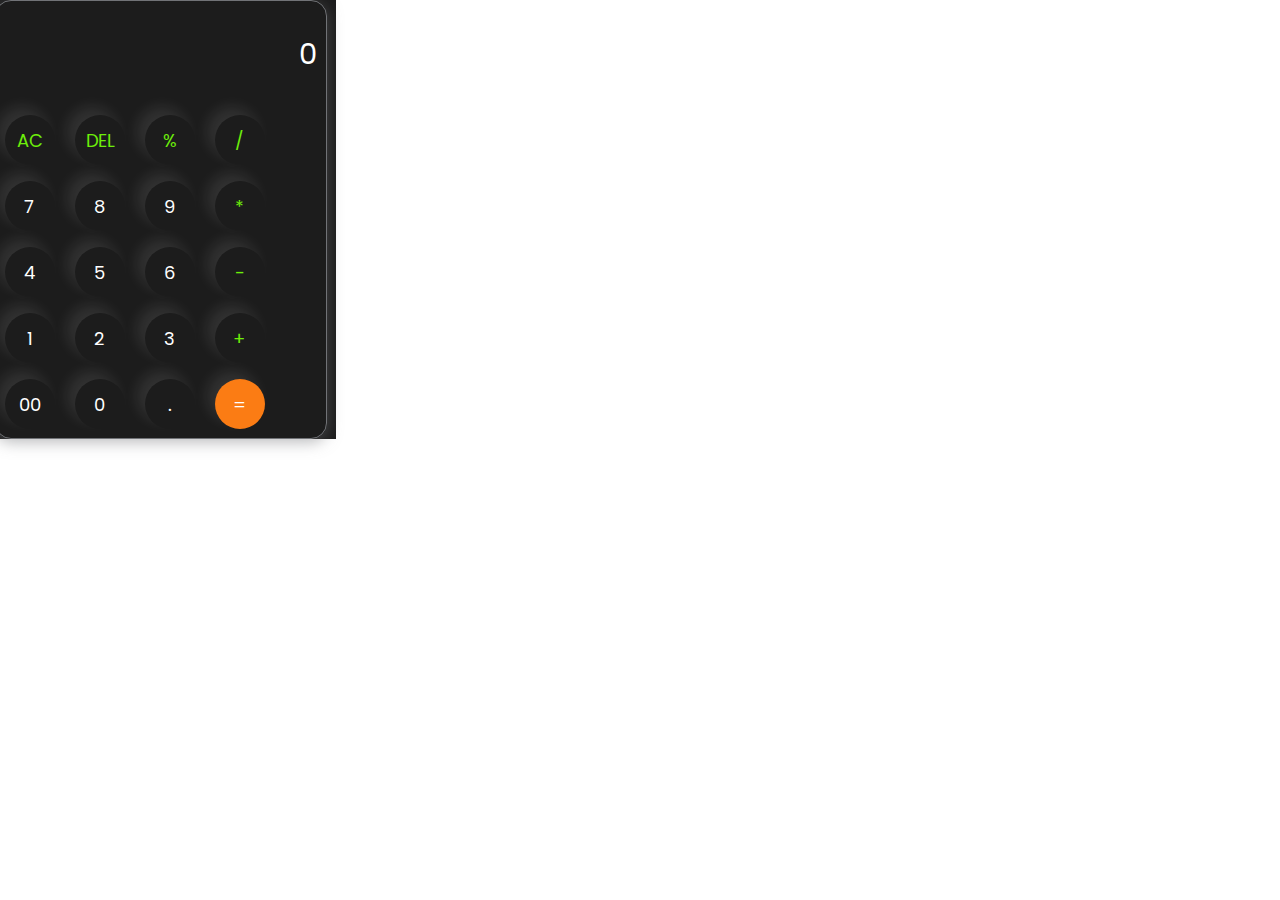
<file: index (2).html>
<!DOCTYPE html>
<html lang="en">
  <head>
    <meta charset="UTF-8" />
    <meta http-equiv="X-UA-Compatible" content="IE=edge" />
    <meta name="viewport" content="width=device-width, initial-scale=1.0" />
    <link rel="stylesheet" href="style.css" />
    <title>Calculator - By Code Traversal</title>
  </head>
  <body>
    <div class="conti5">
      <div class="calculator">
        <input type="text" id="inputBox" placeholder="0" />
        <div>
          <button class="button operator">AC</button>
          <button class="button operator">DEL</button>
          <button class="button operator">%</button>
          <button class="button operator">/</button>
        </div>
        <div>
          <button class="button">7</button>
          <button class="button">8</button>
          <button class="button">9</button>
          <button class="button operator">*</button>
        </div>
        <div>
          <button class="button">4</button>
          <button class="button">5</button>
          <button class="button">6</button>
          <button class="button operator">-</button>
        </div>
        <div>
          <button class="button">1</button>
          <button class="button">2</button>
          <button class="button">3</button>
          <button class="button operator">+</button>
        </div>

        <div>
          <button class="button">00</button>
          <button class="button">0</button>
          <button class="button">.</button>
          <button class="button equalBtn">=</button>
        </div>
      </div>
    </div>

    <script src="script.js"></script>
  </body>
</html>
</file>
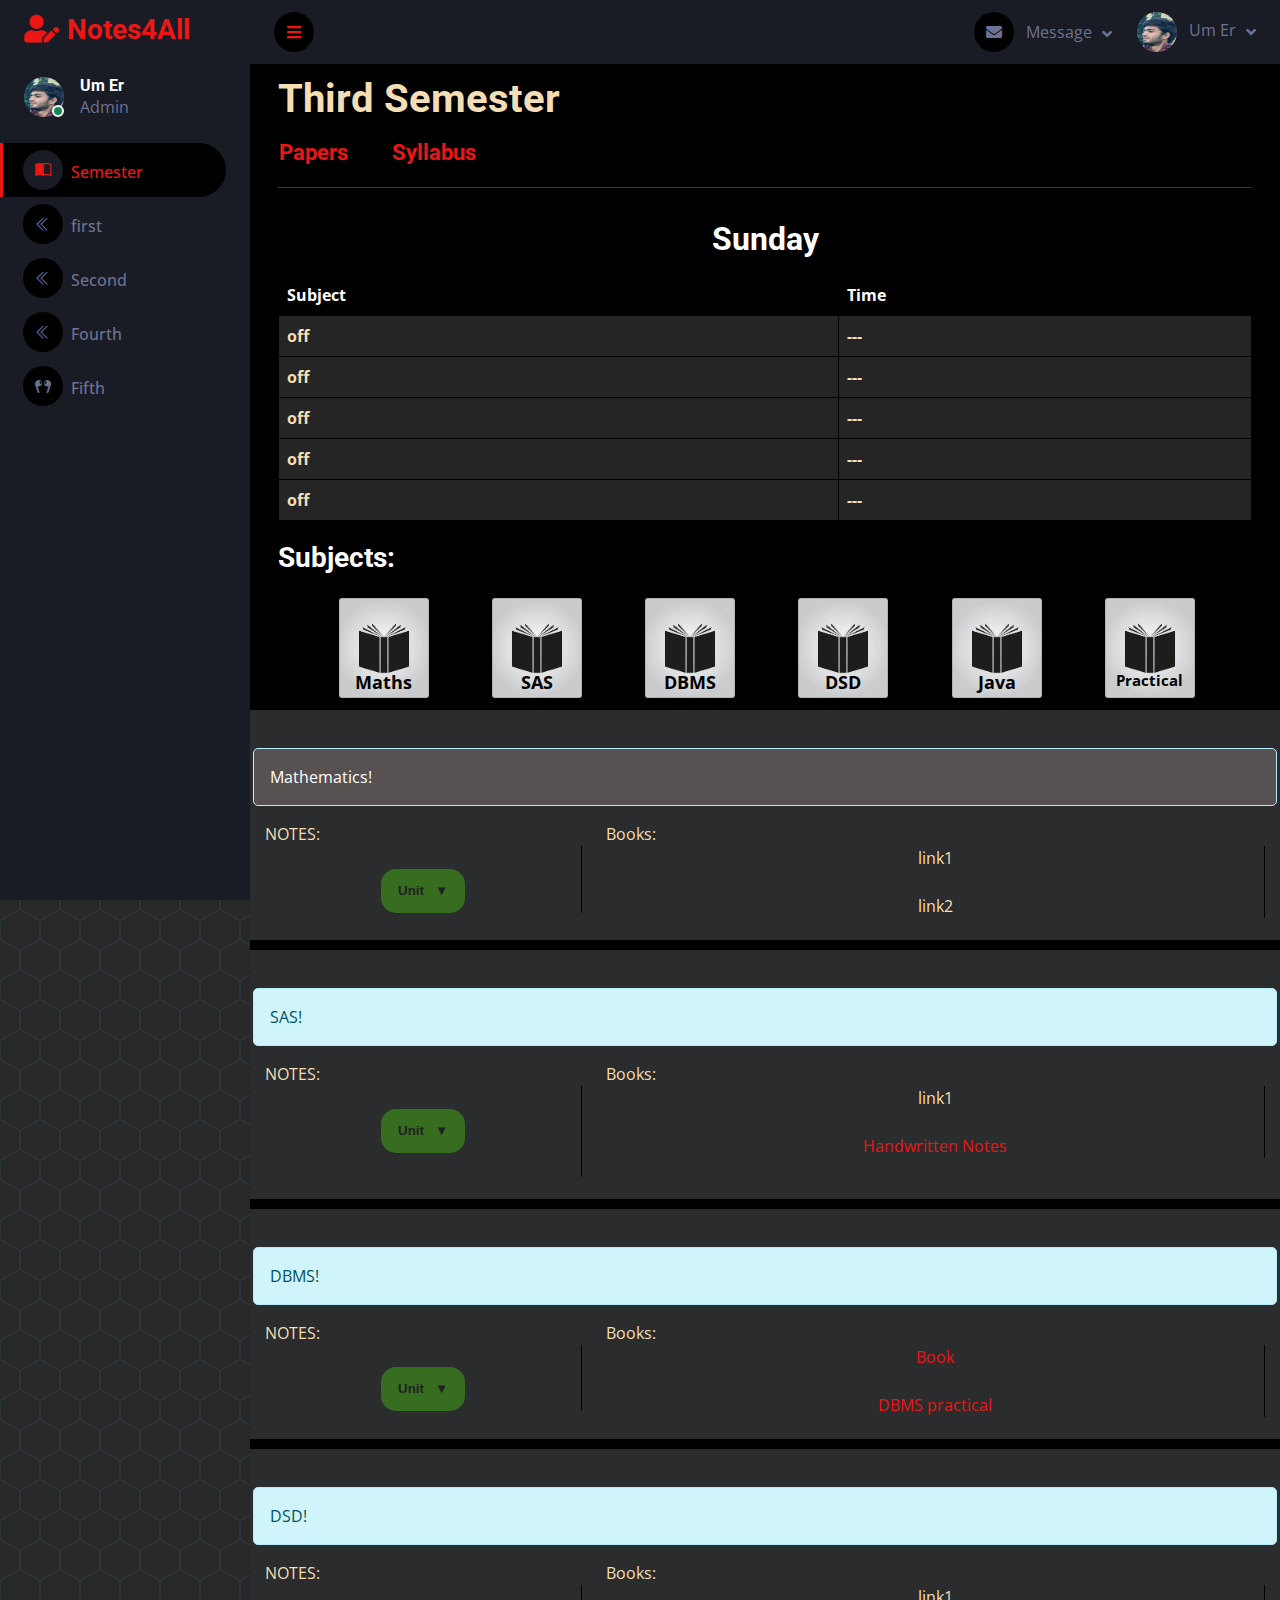
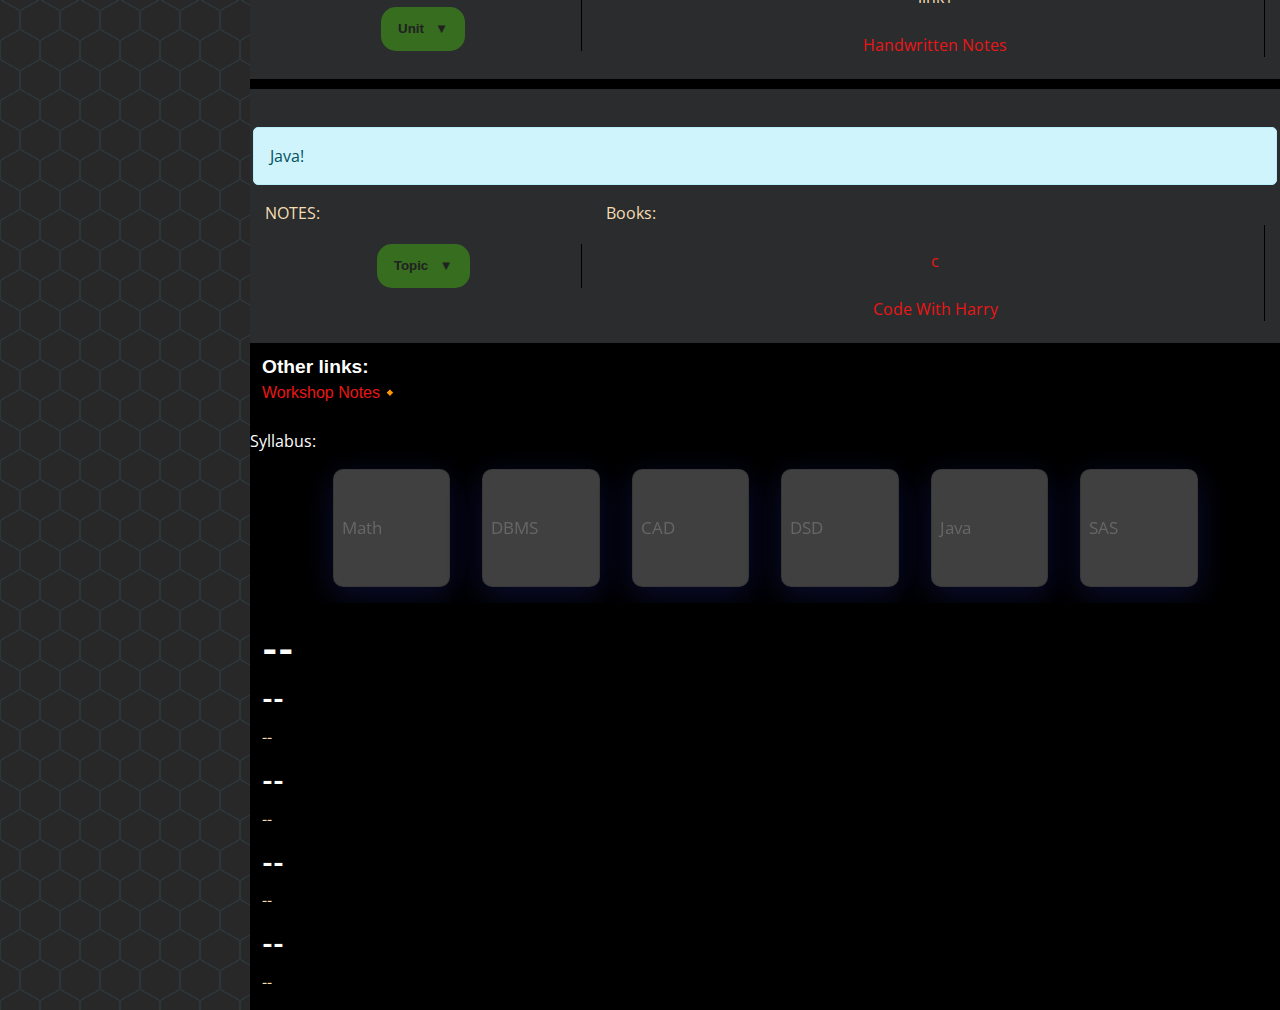
<file: thirdsem.html>
<!DOCTYPE html>
<html lang="en">

<head>
    <meta charset="utf-8">
    <title>DarkPan - Bootstrap 5 Admin Template</title>
    <meta content="width=device-width, initial-scale=1.0" name="viewport">
    <meta content="" name="keywords">
    <meta content="" name="description">

    <!-- Favicon -->
    <link href="img/favicon.ico" rel="icon">

    <!-- Google Web Fonts -->
    <link rel="preconnect" href="https://fonts.googleapis.com">
    <link rel="preconnect" href="https://fonts.gstatic.com" crossorigin>
    <link href="https://fonts.googleapis.com/css2?family=Open+Sans:wght@400;600&family=Roboto:wght@500;700&display=swap" rel="stylesheet"> 
    
    <!-- Icon Font Stylesheet -->
    <link href="https://cdnjs.cloudflare.com/ajax/libs/font-awesome/5.10.0/css/all.min.css" rel="stylesheet">
    <link href="https://cdn.jsdelivr.net/npm/bootstrap-icons@1.4.1/font/bootstrap-icons.css" rel="stylesheet">

    <!-- Libraries Stylesheet -->
    <link href="lib/owlcarousel/assets/owl.carousel.min.css" rel="stylesheet">
    <link href="lib/tempusdominus/css/tempusdominus-bootstrap-4.min.css" rel="stylesheet" />

    <!-- Customized Bootstrap Stylesheet -->
    <link href="css/bootstrap.min.css" rel="stylesheet">

    <!-- Template Stylesheet -->
    <link href="css/style.css" rel="stylesheet">
    <link rel="stylesheet" href="index.css">
  <link rel="stylesheet" href="first.css">
  
  <style>.conti{
    font-size: 1rem;
}
#timetable2 {
    width: 100%;
    border-collapse: collapse;
    background-color: rgba(255, 255, 255, 0.144); /* Change to deep red color */
}

#timetable2 th, #timetable2 td {
    border: 1px solid black;
    padding: 8px;
    text-align: left;
}

#timetable2 th {
    background-color: #000000; /* Change to black color */
    color: #ffffff; /* Change to white color */
}

.day {
    text-align: center;
    font-weight: bold;
    background-color: #000000; /* Change to black color */
    color: #ffffff; /* Change to white color */
    padding: 8px;
}

</style>
</head>

<body>
    <div class="container-fluid position-relative d-flex p-0">
        <!-- Spinner Start -->
        <div id="spinner" class="show bg-dark position-fixed translate-middle w-100 vh-100 top-50 start-50 d-flex align-items-center justify-content-center">
            <div class="spinner-border text-primary" style="width: 3rem; height: 3rem;" role="status">
                <span class="sr-only">Loading...</span>
            </div>
        </div>
        <!-- Spinner End -->


        <!-- Sidebar Start -->
        <div class="sidebar pe-4 pb-3">
            <nav class="navbar bg-secondary navbar-dark">
                <a href="index.html" class="navbar-brand mx-4 mb-3">
                    <h3 class="text-primary"><i class="fa fa-user-edit me-2"></i>Notes4All</h3>
                </a>
                <div class="d-flex align-items-center ms-4 mb-4">
                    <div class="position-relative">
                        <img class="rounded-circle" src="picn (2).jpg" alt="" style="width: 40px; height: 40px;">
                        <div class="bg-success rounded-circle border border-2 border-white position-absolute end-0 bottom-0 p-1"></div>
                    </div>
                    <div class="ms-3">
                        <h6 class="mb-0">Um Er</h6>
                        <span>Admin</span>
                    </div>
                </div>
                <div class="navbar-nav w-100">
                    <a href="index.html" class="nav-item nav-link active"><i class="bi bi-book-half me-2"></i>Semester</a>
                    <a href="firstsem.html" class="nav-item nav-link"><i class="bi bi-chevron-double-left me-2"></i>first</a>
                    <a href="#" class="nav-item nav-link"><i class="bi bi-chevron-double-left me-2"></i>Second</a>

                    <a href="#" class="nav-item nav-link"><i class="bi bi-chevron-double-left me-2"></i>Fourth</a>
                    <a href="#" class="nav-item nav-link"><i class="bi bi-earbuds me-2"></i>Fifth</a>
                  
                </div>
            </nav>
        </div>
        <!-- Sidebar End -->


        <!-- Content Start -->
        <div class="content">
            <!-- Navbar Start -->
            <nav class="navbar navbar-expand bg-secondary navbar-dark sticky-top px-4 py-0">
                <a href="index.html" class="navbar-brand d-flex d-lg-none me-4">
                    <h2 class="text-primary mb-0"><i class="fa fa-user-edit"></i></h2>
                </a>
                <a href="#" class="sidebar-toggler flex-shrink-0">
                    <i class="fa fa-bars"></i>
                </a>
                
                <div class="navbar-nav align-items-center ms-auto">
                    <div class="nav-item dropdown">
                        <a href="#" class="nav-link dropdown-toggle" data-bs-toggle="dropdown">
                            <i class="fa fa-envelope me-lg-2"></i>
                            <span class="d-none d-lg-inline-flex">Message</span>
                        </a>
                        <div class="dropdown-menu dropdown-menu-end bg-secondary border-0 rounded-0 rounded-bottom m-0" style="width:fit-content;">
                            <div class="form-container" style="width: 100%;align-items: center;justify-content: center;text-align: center;">
                                <form class="form"  action="https://api.web3forms.com/submit" method="POST">
                                  <input type="hidden" name="access_key" value="782cbae0-38a3-4d8e-88fb-68673d172e07">
                                  <div class="form-group">
                                    <label for="email">About yourself</label>
                                    <input required="" name="email" id="email" type="text">
                                  </div>
                                  <br>
                                  <div class="form-group">
                                    
                                    <textarea required="" cols="40" rows="10" id="textarea" name="textarea" >Type Message here!</textarea>
                                  </div>
                                  <button type="submit" class="form-submit-btn">Send</button>
                                </form>
                              </div>
                            
                        </div>
                    </div>
                
                    <div class="nav-item dropdown">
                        <a href="#" class="nav-link dropdown-toggle" data-bs-toggle="dropdown">
                            <img class="rounded-circle me-lg-2" src="picn (2).jpg" alt="" style="width: 40px; height: 40px;">
                            <span class="d-none d-lg-inline-flex">Um Er</span>
                        </a>
                        <div class="dropdown-menu dropdown-menu-end bg-secondary border-0 rounded-0 rounded-bottom m-0">
                            <a href="#" class="dropdown-item">Umer Rafiq</a>
                            <a href="#" class="dropdown-item">Hashim Khursheed</a>
                            <a href="#" class="dropdown-item">Join Discord</a>
                            
                        </div>
                    </div>
                </div>
            </nav>

                    
           <div class="container" style="color: black;">
            <div class="card" id="first" style="font-size: small; font-weight: bold;color: wheat;margin: 10px 15px;background-color: transparent;">
                <h1 style=" font-weight: bold;color: wheat;">Third Semester <div></div><span style="font-size: 1.4rem;margin-left: .1%;"><a href="https://drive.google.com/file/d/1iDjQ9pNZiae6jl_8qx3q_e2cfTppuTAG/view?usp=drivesdk">Papers</a>     <a href="#syll" style="margin-left: 4%;">Syllabus</a><hr></span></h1> 
                <div class="conti">
                  <h2 class="day" id="day1">Holiday</h2> <!-- Add day at the top -->
                 
                  <table id="timetable2" class="red">
                      <thead>
                          <tr>
                              <th scope="col">Subject</th>
                              <th scope="col">Time</th>
                          </tr>
                      </thead>
                      <tbody>
                          <tr>
                              <td id="sub1"> ❌</td>
                              <td id="t1">9:00 AM - 10:00 AM</td>
                          </tr>
                          <tr>
                              <td id="sub2"> ❌</td>
                              <td id="t2">10:00 AM - 11:00 AM</td>
                          </tr>
                          <tr>
                              <td id="sub3">OFF</td>
                              <td id="t3">10:00 AM - 11:00 AM</td>
                          </tr>
                          <tr>
                              <td id="sub4"> ❌</td>
                              <td id="t4">10:00 AM - 11:00 AM</td>
                          </tr>
                          <tr>
                              <td id="sub5"> ❌</td>
                              <td id="t5">10:00 AM - 11:00 AM</td>
                          </tr>
                          <!-- Add more rows as needed -->
                      </tbody>
                  </table>
                  </div>
                <br>
                <h3>Subjects:</h3>
                </div>

                <div class="container" id="c2" style="background: transparent;">
                    <a href="#book1">
                    <div class="card" id="card2" style="background-image: url(booko.jpg);background-position: center;background-size: cover;">
                     <span style="margin-top: 2.5rem;color: black;">Maths</span>
                    </div>
                    </a>
                
                    <a href="#book2">
                    <div class="card" id="card2" style="background-image: url(booko.jpg);background-position: center;background-size: cover;">  
                        <span style="margin-top: 2.5rem;color: black;">SAS</span> 
                    </div>
                    </a>
                
                    <a href="#book3">
                    <div class="card" id="card2" style="background-image: url(booko.jpg);background-position: center;background-size: cover;">
                       <span style="margin-top: 2.5rem;color: black;">DBMS</span>
                    </div>
                </a>
                    <a href="#book4">
                    <div class="card" id="card2" style="background-image: url(booko.jpg);background-position: center;background-size: cover;">
                       <span style="margin-top: 2.5rem;color: black;">DSD</span>
                    </div>
                </a>
                    <a href="#book5">
                    <div class="card" id="card2" style="background-image: url(booko.jpg);background-position: center;background-size: cover;">
                       <span style="margin-top: 2.5rem;color: black;">Java</span>
                    </div>
                </a>
                    <a href="#book6">
                    <div class="card" id="card2" style="background-image: url(booko.jpg);background-position: center;background-size: cover;">
                       <span  style="text-align: center;font-size: 15px;margin-top: 2.5rem;color: black;">Practical</span>
                    </div>
                </a>

                </div>
                <div class="row" id="book1" style="background-color: rgb(42, 44, 46);margin-top: 10px;color: wheat;padding: 22px 3px;">
                    <div class="alert alert-info mt-3" role="alert" style="background-color: rgb(87, 81, 81);color: white;">
                        Mathematics!
                      </div>
                <div class="col col-4" >
                    NOTES:
                    <div style="display: flex;flex-direction: column;justify-content: center;align-items: center;border-right: 1px solid black;">
                    <div class="row">
                     
                      <div class="paste-button" style="margin-top: 1.4rem;">
                        <button class="button" style="font-size: smaller;background-color:rgba(85, 255, 0, 0.311) ;">Unit &nbsp; ▼</button>
                        <div class="dropdown-content">
                          <a id="top" href="https://drive.google.com/file/d/1iQjIHAxA1AfjhNXZXvjYq0BJn2M01bs_/view?usp=drivesdk">PDF</a>

                           <a id="middle" href=""></a>
                          <a id="bottom" href="#">unit 4</a>
                        </div>
                      </div>
                      
                
                
                    </div> 
                   
                    
                </div>
                </div>
                <div class="col"> Books:
                    <div style="display: flex;flex-direction: column;justify-content: center;align-items: center;border-right: 1px solid black;">
                    <div class="row">link1</div> <br>
                    <div class="row">link2</div>
                </div>
                </div>
               
                
                
                </div>
                <div class="row" id="book2"  style="background-color: rgb(42, 44, 46);margin-top: 10px;color: wheat;padding: 22px 3px;">
                    <div class="alert alert-info mt-3" role="alert">
                    SAS!
                      </div>
                      <div class="col col-4" >
                        NOTES:
                        <div style="display: flex;flex-direction: column;justify-content: center;align-items: center;border-right: 1px solid black;">
                        <div class="row">
                         
                          <div class="paste-button" style="margin-top: 1.4rem;">
                            <button class="button" style="font-size: smaller;background-color:rgba(85, 255, 0, 0.311) ;">Unit &nbsp; ▼</button>
                            <div class="dropdown-content">
                             
                               <a id="middle" href="https://drive.google.com/file/d/1hv7Q0_7wHX7cuK9CumKua7dI_YYoA975/view?usp=drivesdk">unit 3</a>
                              <a id="bottom" href="https://drive.google.com/file/d/1ZLYtXfc4tcIYePVHwK86YdKuQ_c243UU/view?usp=drivesdk">unit 4</a>
                            </div>
                          </div>
                          
                    
                    
                        </div> 
                       <br>

                            
                         
                        
                    </div>
                    </div>
                <div class="col "> Books:
                    <div style="display: flex;flex-direction: column;justify-content: center;align-items: center;border-right: 1px solid black;">
                    <div class="row">link1</div> <br>
                    <div class="row"><a href="https://drive.google.com/file/d/1J8dVJEOvun5lQhTQQtqYeq035Wj3FLV2/view?usp=drive_link">Handwritten Notes</a></div>
                </div>
                </div>
               
                
                
                </div>
                <div class="row" id="book3"  style="background-color: rgb(42, 44, 46);margin-top: 10px;color: wheat;padding: 22px 3px;">
                    <div class="alert alert-info mt-3" role="alert">
                        DBMS!
                      </div>
                      <div class="col col-4" >
                        NOTES:
                        <div style="display: flex;flex-direction: column;justify-content: center;align-items: center;border-right: 1px solid black;">
                        <div class="row">
                         
                          <div class="paste-button" style="margin-top: 1.4rem;">
                            <button class="button" style="font-size: smaller;background-color:rgba(85, 255, 0, 0.311) ;">Unit &nbsp; ▼</button>
                            <div class="dropdown-content">
                              <a id="top" href="https://drive.google.com/file/d/1j-m5RtO5Miw18KV2UK_biNmlEMHrC2TE/view?usp=drivesdk">sql</a>
                              <a href="https://drive.google.com/drive/folders/1XQjikoEjvq3WPUiEuqT7Hew2Y5yl7iD4?usp=drive_link">Apna college</a>
                              
                               <a id="middle" href="https://docs.google.com/document/d/1iLE4mE39PJRGb97r84J62uTChBC5Vghu/edit?usp=drivesdk&ouid=101667149463652967658&rtpof=true&sd=true">unit 3</a>
                              
                            </div>
                          </div>
                          
                    
                    
                        </div> 
                       
                        
                    </div>
                    </div>
                <div class="col "> Books:
                    <div style="display: flex;flex-direction: column;justify-content: center;align-items: center;border-right: 1px solid black;">
                    <div class="row"><a href="https://drive.google.com/file/d/19UJQgV3p2IAy8Pv825JHjNvIbS2n8isZ/view?usp=drive_link">Book</a></div> <br>
                    <div class="row"><a href="https://drive.google.com/file/d/1lHIXB0194hvWqjAXhSJnPC1EfXlQGKgh/view?usp=drive_link">DBMS practical</a></div>
                </div>
                </div>
                
                
                
                </div>
                <div class="row" id="book4"  style="background-color: rgb(42, 44, 46);margin-top: 10px;color: wheat;padding: 22px 3px;">
                    <div class="alert alert-info mt-3" role="alert">
                        DSD!
                      </div>
                      <div class="col col-4" >
                        NOTES:
                        <div style="display: flex;flex-direction: column;justify-content: center;align-items: center;border-right: 1px solid black;">
                        <div class="row">
                         
                          <div class="paste-button" style="margin-top: 1.4rem;">
                            <button class="button" style="font-size: smaller;background-color:rgba(85, 255, 0, 0.311) ;">Unit &nbsp; ▼</button>
                            <div class="dropdown-content">
                              <a id="top" href="https://drive.google.com/file/d/1iquTxqPCADdAtYDs_gvpfHe5DSgwQDXN/view?usp=drivesdk">Universal gates</a>
                              <a id="middle" href="https://drive.google.com/file/d/1iNhpZP3hQ350CZNSbV9SmCGmCisa1xr8/view?usp=drivesdk">Tabulation method</a>
                               <a id="middle" href="https://drive.google.com/file/d/1lU7swhLrfxHOaXufC0pOHGlXeq-Rknxv/view?usp=drivesdk">Quine mcckulskey method</a>
                              <a id="bottom" href="https://drive.google.com/file/d/1l54YI3d97obDBNFzKfW-u0i3WyL-r0sH/view?usp=drivesdk">Number system </a>
                              <a href="https://drive.google.com/file/d/1iW0Ht15BQEfSMERQzRQ4cyYYgwfrbmuL/view?usp=drivesdk">Logic gates </a>
                              <a href="https://drive.google.com/file/d/1iFkUiO-6bC3wbiCqe-ps4iukb5aidqAe/view?usp=drivesdk">K Maps</a>
                              <a href="https://drive.google.com/file/d/1ib2Na2qq7dwkL81dyGtx6pcWVZ-Xdxno/view?usp=drivesdk">Boolean algebra</a>
                              <a href="https://drive.google.com/file/d/1l-0zOMa7mkjF6o7h7DitwneLfAdQgstR/view?usp=drivesdk">9's and 10's complement</a>
                              <a href="https://drive.google.com/file/d/1jDv9C65yy_xrzA5sbUS0i2M7_j0hv277/view?usp=drivesdk">VHDL</a>
                            </div>
                            
                         
                          </div>
                          
                    
                    
                        </div> 
                     
                        
                    </div>
                    </div>
                <div class="col "> Books:
                    <div style="display: flex;flex-direction: column;justify-content: center;align-items: center;border-right: 1px solid black;">
                    <div class="row">link1</div> <br>
                    <div class="row"><a href="https://drive.google.com/file/d/1hxPEW20a7nsZfLWlsd1N2-GQD-UJ4ILH/view?usp=drivesdk">Handwritten Notes</a></div>
                </div>
                </div>
                
                
                
                </div>
                <div class="row" id="book5"  style="background-color: rgb(42, 44, 46);margin-top: 10px;color: wheat;padding: 22px 3px;">
                    <div class="alert alert-info mt-3" role="alert">
                        Java!
                      </div>
                      <div class="col col-4" >
                        NOTES:
                     

                        <div style="display: flex;flex-direction: column;justify-content: center;align-items: center;border-right: 1px solid black; margin-top: 1.2rem;">
                        <div class="row">
                         
                          <div class="paste-button">
                            <button class="button" style="font-size: smaller;background-color:rgba(85, 255, 0, 0.311) ;">Topic &nbsp; ▼</button>
                            <div class="dropdown-content">
                              <a id="top" href="https://drive.google.com/file/d/1lVzKtu8GM_pL7K1kAel_HkzMFvGlbK_T/view?usp=drivesdk">Introduction</a>
<a href="https://drive.google.com/file/d/1HY6eOnGp-w4Nw57ctD5M4M5H5qx0PXag/view?usp=drive_link">OOPS</a>
<a id="middle" href="https://www.pvpsiddhartha.ac.in/dep_it/lecture%20notes/JAVA19/JAVA%20Unit%204.pdf">Event Handling</a>
<a href="https://www.geeksforgeeks.org/file-handling-in-java/">File Handling</a>
                            </div>
                          </div>
                          
                    
                    
                        </div> 
        
                          
                          
                         
                    </div>
                    </div>
                <div class="col "> Books:
                    <div style="display: flex;flex-direction: column;justify-content: center;align-items: center;border-right: 1px solid black;">
                        <br>
                    <div class="row"><a href="#">c</a></div> <br>
                    <div class="row"><a href="https://cwh-full-next-space.fra1.cdn.digitaloceanspaces.com/notes/Java_Complete_Notes.pdf">Code With Harry</a></div>
                </div>
                </div>
               
                
                
                </div>
                
                <div style="margin-top: 10px;background-color: rgba(0, 0, 0, 0.596);" class="paste-button ">
                 <label for="bottom" style="font-size: larger;font-weight: bolder;color: white;">Other links:</label> <br>
                    <a id="bottom" href="https://docs.google.com/presentation/d/1Zpnmcky0e7Y0fu_09i71x6Wg7A9noLs4/edit?usp=drivesdk&ouid=101667149463652967658&rtpof=true&sd=true">Workshop Notes🔸</a>
                  </div>
                </div>                 


<br>

                <div style="color: white;" id="syll">Syllabus:</div>
        <div class="container" id="c3">
            <div class="card" id="c4" onclick="math()" style="transform: rotate(0deg);">
              <p class="title" style="margin-left: -1.5rem;">
               Math
              </p>
            </div>
            <div class="card" id="c4" onclick="evs()" style="transform: rotate(0deg)">
              <p class="title" style="margin-left: -1.5rem;">
               DBMS
              </p>
            </div>
            <div class="card" id="c4" onclick="draw()" style="transform: rotate(0deg);">
              <p class="title" style="margin-left: -1.5rem;">
               CAD
              </p>
            </div>
          
            <div class="card" id="c4" onclick="elec()" style="transform: rotate(0deg);">
              <p class="title" style="margin-left: -1.5rem;">
             DSD
              </p>
            </div>
            <div class="card" id="c4" onclick="phy()" style="transform: rotate(0deg);">
              <p class="title" style="margin-left: -1.5rem;">
          Java
              </p>
            </div>
            <div class="card" id="c4" onclick="mech()" style="transform: rotate(0deg);">
              <p class="title" style="margin-left: -1.5rem;">
           SAS
              </p>
            </div>
          </div>
  <br>
          <div class="container" style="color: wheat;background-color: transparent;">
            <h1 id="head">--</h1>
            <h3 id="t11">--</h3>
            <p id="s1">--</p>
            <h3 id="t22">--</h3>
            <p id="s2">--</p>
            <h3 id="t33">--</h3>
            <p id="s3">--</p>
            <h3 id="t44">--</h3>
            <p id="s4">--</p>
        </div>

           </div>
         

      

       
     

<script>
var head= document.querySelector("#head");

var t1= document.querySelector("#t11");
var t2= document.querySelector("#t22");
var t3= document.querySelector("#t33");
var t4= document.querySelector("#t44");
var s1= document.querySelector("#s1");
var s2= document.querySelector("#s2");
var s3= document.querySelector("#s3");
var s4= document.querySelector("#s4");



function math(){
    head.textContent="Mathematics";
    t1.textContent=`Relations::`
    s1.textContent=` Sets, product sets, relations, representation of relations, composition of relations, partitions,
equivalence relations.
Counting & Combinatorics: Counting, Sum and product rule, Principle of Inclusion Exclusion. Pigeon
Hole Principle, Counting by Bijections. Double Counting. Linear Recurrence relations - methods of
solutions. Generating Functions. Permutations and counting.
Ordered Sets and Lattices: Ordered sets, diagram of partially ordered sets, Supremum and Infimum,
well-ordered sets, lattices, bounded and complemented lattice, and distributive lattice.`;
    t2.textContent=`Proposition Calculus:`
    s2.textContent=`Statements, basic operations, truth value of compound statements, algebra of
propositions, tautologies and contradiction, conditional and bi-conditional statements, logical
implications, logical equivalence, predicates, universal and existential quantifiers. Propositional logic for
knowledge representation.`

    t3.textContent=`Graph Theroy:`
    s3.textContent=`Graphs and multi-graphs, degree of a vertex, paths connectivity, cut points bridges,
walks, paths, cycles, connected graphs, bipartite, regular, planar and connected graphs, components,
Euler graphs, Euler's theorem, Hamiltonian path and circuits, graph coloring, chromatic number,
isomorphism and homomorphism of graphs, Konigsberg seven bridge problem, shortest path.
Applications of Graph theory in networking.
Trees: Properties of trees, pendant vertices in trees, degree sequences in trees, necessary and sufficient
conditions for a sequence to be a degree sequence of a tree.`
    t4.textContent=`Group Theory:`
    s4.textContent=` Groups, semi group, infinite group, finite group, order of a group, Abelian group,
subgroup, necessary and sufficient condition for a subset to be a subgroup of a group, Lagrange's theorem,
cosets, normal subgroups, order of an element of a group, cyclic group. Rings, homomorphism and
isomorphism of rings.`;
    
   
}


function phy(){
    head.textContent="Java";
    t1.textContent=`Introduction to object-oriented programming,:`
    s1.textContent=` Basics of java programming, features of java 
programming, Data types, Variables, Operators, Control statements, Arrays in java, Basics of objects and 
classes in java, Visibility modifiers, Methods, Constructors, Method overloading, Static members, Use
of this reference.`;
    t2.textContent=`Inheritance in java:`
    s2.textContent=` Overriding, Use of super, Abstract class, Interfaces, Packages, Importing packages,
Exception handling in java, Use of try, catch, finally, throw in exception handling. Multithreaded
programming, Thread life cycle, Thread priorities, Thread synchronization.`

    t3.textContent=`Event handling in java:`
    s3.textContent=` Event types, Mouse and key events, GUI Basics, Panels, Frames, Layout
Managers: Flow Layout, Border Layout, Grid Layout, GUI components like Buttons, Check Boxes,
Radio Buttons, Labels, Text Fields, Text Areas, Combo Boxes, Lists, Scroll Bars, Sliders, Windows,
Menus, Dialog Box, Introduction to swing, Swing vs AWT, Hierarchy of swing components, Containers,
JFrame, JApplet, JDialog, JPanel.`
    t4.textContent=`Java Files:`
    s4.textContent=`Java Files and I/O, Streams, I/O classes, Scanner class, Text and Binary I/O.
Introduction to java collections, Collection classes, Array list, Tree list, Hash table, Enumeration, String
tokenizer.
JDBC introduction, JDBC drivers, connecting to database, querying a database.`;
    
   
}
/**/





function evs(){
    head.textContent="Database Management Systems";
    t1.textContent=`Introduction and Architecture:`
    s1.textContent=`  The Role of Information Systems in Organizations, Overview of
database management system, database system vs file system, database characteristics, database system
concept and architecture, data independence.
Data Modeling using the Entity Relationship (ER) Model: ER diagram design, Mapping constraints,
keys, relationships. generalization, aggregation, Relational Database design Using ER-to-Relational
Mapping.
Relational Data Model and Language: Relational data model concepts, integrity constraints.
Relational algebra: Operations and Queries.`;
    t2.textContent=`SQL-a relational database language:`
    s2.textContent=` DML, DDL and DCL. Schema definition in SQL, constraints,
views, indexes, queries and sub-queries in SQL, triggers, cursors and stored procedures.
Schema refinement: Normalization, functional dependency, reasoning about functional dependencies,
Inference Rules, Equivalence, Minimal Cover, Finding candidate keys. Normal forms based on primary
keys (1NF, 2NF, 3NF & BCNF), lossless join and dependency preserving decomposition, multivalued
functional dependencies.`

    t3.textContent=`Transaction Management:`
    s3.textContent=`Transaction concept and state, implementation of atomicity, isolation and
durability, concurrent executions, serializability of schedules.
Concurrency and Recovery Control: Techniques, Lock based protocols, Timestamp based Protocols, 
Deadlock and deadlock handling.
Recovery: Recovery system, failure classification, storage structure, recovery and atomicity, log based
recovery.`
    t4.textContent=`Physical storage structures:`
    s4.textContent=` Data on External Storage, File Organization and Indexing, Cluster
Indexes, Primary and Secondary Indexes, Index data Structures, Hash Based Indexing, Tree base
Indexing, Comparison of File Organizations, B+ Trees: A Dynamic Index Structure
Introduction to NoSQL databases.`;
    
   
}


//dsd
function elec(){
    head.textContent="Digital Systems Design:";
    t1.textContent=`Number system and Codes:`
    s1.textContent=` Binary, Octal, Hexadecimal number systems and their interconversion, Binary Arithmetic, BCD codes, 8421 code, Excess-3 code, Gray code, error detection
and correction- Hamming code.
Logic Gates and Boolean Algebra: Basic theorems and properties of Boolean algebra, Boolean
functions, Canonical and Standard forms of Boolean expressions, Digital logic gates.
Boolean Function Simplification: The Karnaugh map (K-map) method, Quine McCluskey tabulation
method.`;
    t2.textContent=`Combinational circuits:`
    s2.textContent=`Combinational circuit design, design of half adder/subtractor, full
adder/subtractor.
Design of Encoders and Decoders: Priority encoders, BCD to decimal decoder, BCD to seven
segment display decoder, design of Multiplexers (MUX).
Semiconductor Memories: Introduction, memory organization, sequential memories, content
addressable memories, design of memory modules.`

    t3.textContent=`Sequential circuit design:`
    s3.textContent=`Flip Flop and its types, Flip-Flop characteristic and excitation tables,
Conversion of flip flops.
Counters and Registers: Design of shift registers, universal shift register, and design of asynchronous
counters: Ripple counters, Mod (N) counters, Design of various Synchronous counters: state diagrams 
and truth tables.`
    t4.textContent=`VHDL::`
    s4.textContent=`Introduction to VHDL terms, Object types, Data types, Operators. Design units in VHDL, Sub
programs and Packages, Libraries, IEEE Standard logic, Concurrent Statements, Sequential Statements.
Compilation and Simulation of VHDL Code System Design using VHDL. Realization of simple
combinational and sequential circuits using VHDL (Adder, Subtractor, Multiplexer, Counters)`;
    
   
}
//sas

function mech(){
    head.textContent="Signals and Systems";
    t1.textContent=`Introduction to Signals:`
    s1.textContent=` Classification of signals-deterministic, non-deterministic, periodic, aperiodic,
even, odd signals, energy, power elementary, exponential, sinusoidal, impulse, step, ramp, pulse, square
wave signals.
Basic operations on Signals: Time shifting. time scaling, time inversions of signals.
Basic properties of System: causality, time invariance, Stability, linearity, memory, order of system,
interconnection of systems.
LTI Systems: Linear time invariant systems, characterization, unit impulse response, convolution,
properties of LTI systems.`;
    t2.textContent=`Fourier analysis of signals and system: `
    s2.textContent=`Fourier series of periodic signals and its properties, Fourier
transform of aperiodic signals and its properties, Fourier transform of periodic signals, convolution in time 
and frequency domain , energy and signals, Parseval’s theorem energy spectral density and its properties,
Transfer function of LTI system.
Laplace Transform: Relation between Laplace and Fourier transforms, region of convergence, properties 
of Laplace transform. initial and final value theoren1s. convolution, transfer function of LTI system,
concept of poles and zeroes, stability criteria.`

    t3.textContent=`Random Variable Theory and Random Signals: `
    s3.textContent=`Probability, conditional probability, statistical
independence, random variables, discrete and continuous random variables, probability distribution and
probability density functions, statistical averages of random variables, some important density functions.`
    t4.textContent=`Random processes and Characterization:`
    s4.textContent=` Ensemble and time averages, stationary and non-stationary
random process, wide sense stationary random process, autocorrelation and cross correlation functions.
Response of LTI systems to random inputs.
Noise: Noise and its types, white noise, signal to noise ratio of LTI systems.`;
    
  
}

function draw(){
    head.textContent="Engineering Drawing";
    t1.textContent=`Introduction to Engineering drawing:`
    s1.textContent=` (equipment, drafting 
tools, symbols and conventions used in drawing),
dimensioning, types of lines and their uses, section 
representation, geometrical constructions of different types of 
polygons and conic sections. 
Introduction to projections (different quadrant systems), 
projections on horizontal and vertical planes, principal views. 
Concept of projection of points`;
    t2.textContent=`Projection of lines:`
    s2.textContent=`(inclined to single and both reference 
planes). Projection of planes (inclined to single and both 
reference planes). Concept of Traces
13`

    t3.textContent=`Projection of solids:`
    s3.textContent=`(inclined to both reference planes), 
Sections of solids.`
    t4.textContent=`Development of surfaces:`
    s4.textContent=`viz. Cones, Prisms, Pyramids and 
Cylinders. Orthographic projections of simple blocks, 
Isometric projections and Isometric views of different planes 
and simple solids, Introduction to oblique and perspective 
projections`;
    
  
}

/* Introduction to Engineering drawing (equipment, drafting 
tools, symbols and conventions used in drawing),
dimensioning, types of lines and their uses, section 
representation, geometrical constructions of different types of 
polygons and conic sections. 
Introduction to projections (different quadrant systems), 
projections on horizontal and vertical planes, principal views. 
Concept of projection of points
13
II
Projection of lines (inclined to single and both reference 
planes). Projection of planes (inclined to single and both 
reference planes). Concept of Traces
13
III
Projection of solids (inclined to both reference planes), 
Sections of solids. 13
IV
Development of surfaces viz. Cones, Prisms, Pyramids and 
Cylinders. Orthographic projections of simple blocks, 
Isometric projections and Isometric views of different planes 
and simple solids, Introduction to oblique and perspective 
projections*/
const timetable2 = document.getElementById("timetable2");
    const sub1 = document.getElementById("sub1");
    const sub2 = document.getElementById("sub2");
    const sub3 = document.getElementById("sub3");
    const sub4 = document.getElementById("sub4");
    const sub5 = document.getElementById("sub5");
    const tt1 = document.getElementById("t1");
    const tt2 = document.getElementById("t2");
    const tt3 = document.getElementById("t3");
    const tt4 = document.getElementById("t4");
    const tt5 = document.getElementById("t5");
    const dayElement = document.querySelector(".day");

    const now = new Date();
    const dayOfWeek = now.getDay();
    const startHour = 9;
    const endHour = 17;
    const interval = 60; // in minutes
    
    // Update the timetable every day at midnight
    
    const updateTimetable = setInterval(() => {
        
        const now = new Date();
        
        if (now.getHours() === 0 && now.getMinutes() === 0 && now.getSeconds() === 0) {
            dayOfWeek++;
            if (dayOfWeek > 6) {
                dayOfWeek = 0;
            }
            if(dayOfWeek==4){
                sub1.style.backgroundColor="yellow"
                sub1.textContent="off";
            }

            // Set the day at the top
          

        }
        const days = ["Sunday", "Monday", "Tuesday", "Wednesday", "Thursday", "Friday", "Saturday"];
        dayElement.textContent = days[dayOfWeek]; // Set the subject and time for each row
            switch (dayOfWeek) {
                case 1:
                  

                    sub1.innerHTML="OOPS using Java"
                    tt1.innerHTML="09:30-11:20"
                    sub2.innerHTML="Database Management Systems Lab (G1+G2)"
                    tt2.innerHTML="11:20-01:00"
                    sub3.innerHTML="Discrete Mathematical Structures"
                    tt3.innerHTML="02:00-02:50"
                    sub4.innerHTML="Signals and Systems"
                    tt4.innerHTML="02:50-05:00"
                    sub5.innerHTML="--"
                    tt5.innerHTML="--"
                    // Add more cases as needed
                    break;
                case 2:
                  
                    sub1.innerHTML="Discrete Mathematical Structures"
                    tt1.innerHTML="09:30-11:20"
                    sub2.innerHTML="Database Management Systems"
                    tt2.innerHTML="11:20-12:10"
                    sub3.innerHTML="Signals and Systems "
                    tt3.innerHTML="12:10-01:00"
                    sub4.innerHTML="Digital System Design Lab (G1) ECE30420L Database Management Systems Lab (G2) CSE30320L"
                    tt4.innerHTML="02:00-03:50"
                    sub5.innerHTML="Additional Lab"
                    tt5.innerHTML="03:50-05:00"
                    // Add more cases as needed
                    break;

                   

                case 3:
                  
                    sub1.innerHTML="Database Management Systems"
                    tt1.innerHTML="09:30-11:20"
                    sub2.innerHTML="OOPS using Java Lab (G1+G2) "
                    tt2.innerHTML="11:20-01:00"
                    sub3.innerHTML="Database Management Systems Lab (G1) CSE30320L OOPS using Java Lab (G2) CSE30220L"
                    tt3.innerHTML="02:00-03:50"
                    sub4.innerHTML="Extra Class"
                    tt4.innerHTML="03:50-05:00"
                    sub5.innerHTML="--"
                    tt5.innerHTML="--"
                    // Add more cases as needed
                    break;


                     
                case 4:
                  
                    sub1.innerHTML="Digital System Design "
                    tt1.innerHTML="09:30-11:20"
                    sub2.innerHTML="OOPS using Java "
                    tt2.innerHTML="11:20-12:10"
                     sub3.innerHTML="Discrete Mathematical Structures"
                   
                    tt3.innerHTML="12:10-01:00"
                     sub4.innerHTML="Signals and Systems"
                    tt4.innerHTML="02:00-02:50"
                     sub5.innerHTML="Database Management "
                    tt5.innerHTML="02:50-03:50"
                    // Add more cases as needed
                    break;

                    /*Discrete Mathematical Structures
(MTH30120)
Digital System Design 
(ECE30420)
OOPS using Java Lab (G1) CSE30220L 
Digital System Design Lab (G2) ECE30420L Additional Lab*/
                case 5:
                  
                    sub1.innerHTML="Discrete Mathematical Structures"
                    tt1.innerHTML="09:30-11:20"
                    sub2.innerHTML="Digital System Design "
                    tt2.innerHTML="11:20-01:00"
                    sub3.innerHTML="OOPS using Java Lab (G1) CSE30220L Digital System Design Lab (G2) ECE30420L Additional Lab"
                    tt3.innerHTML="02:00-03:50"
                    sub4.innerHTML="Additional Lab"
                    tt4.innerHTML="03:50-05:00"
                    sub5.innerHTML="---"
                    tt5.innerHTML="---"
                    // Add more cases as needed
                    break;
                case 0:
                  
                    sub1.innerHTML="off"
                    tt1.innerHTML="---"
                    sub2.innerHTML="off"
                    tt2.innerHTML="---"
                    sub3.innerHTML="off"
                    tt3.innerHTML="---"
                    sub4.innerHTML="off"
                    tt4.innerHTML="---"
                    sub5.innerHTML="off"
                    tt5.innerHTML="---"
                    // Add more cases as needed
                    break;
                
                
                
            
        }
    }, 100);

</script>

    <!-- JavaScript Libraries -->
    <script src="https://code.jquery.com/jquery-3.4.1.min.js"></script>
    <script src="https://cdn.jsdelivr.net/npm/bootstrap@5.0.0/dist/js/bootstrap.bundle.min.js"></script>
    <script src="lib/chart/chart.min.js"></script>
    <script src="lib/easing/easing.min.js"></script>
    <script src="lib/waypoints/waypoints.min.js"></script>
    <script src="lib/owlcarousel/owl.carousel.min.js"></script>
    <script src="lib/tempusdominus/js/moment.min.js"></script>
    <script src="lib/tempusdominus/js/moment-timezone.min.js"></script>
    <script src="lib/tempusdominus/js/tempusdominus-bootstrap-4.min.js"></script>

    <!-- Template Javascript -->
    <script src="js/main.js"></script>
</body>

</html>
</file>
<file: css/style.css>
/********** Template CSS **********/
:root {
    --primary: #EB1616;
    --secondary: #191C24;
    --light: #6C7293;
    --dark: #000000;
}

.back-to-top {
    position: fixed;
    display: none;
    right: 45px;
    bottom: 45px;
    z-index: 99;
}


/*** Spinner ***/
#spinner {
    opacity: 0;
    visibility: hidden;
    transition: opacity .5s ease-out, visibility 0s linear .5s;
    z-index: 99999;
}

#spinner.show {
    transition: opacity .5s ease-out, visibility 0s linear 0s;
    visibility: visible;
    opacity: 1;
}


/*** Button ***/
.btn {
    transition: .5s;
}

.btn-square {
    width: 38px;
    height: 38px;
}

.btn-sm-square {
    width: 32px;
    height: 32px;
}

.btn-lg-square {
    width: 48px;
    height: 48px;
}

.btn-square,
.btn-sm-square,
.btn-lg-square {
    padding: 0;
    display: inline-flex;
    align-items: center;
    justify-content: center;
    font-weight: normal;
    border-radius: 50px;
}


/*** Layout ***/
.sidebar {
    position: fixed;
    top: 0;
    left: 0;
    bottom: 0;
    width: 250px;
    height: 100vh;
    overflow-y: auto;
    background: var(--secondary);
    transition: 0.5s;
    z-index: 999;
}

.content {
    margin-left: 250px;
    min-height: 100vh;
    background: var(--dark);
    transition: 0.5s;
}

@media (min-width: 992px) {
    .sidebar {
        margin-left: 0;
    }

    .sidebar.open {
        margin-left: -250px;
    }

    .content {
        width: calc(100% - 250px);
    }

    .content.open {
        width: 100%;
        margin-left: 0;
    }
}

@media (max-width: 991.98px) {
    .sidebar {
        margin-left: -250px;
    }

    .sidebar.open {
        margin-left: 0;
    }

    .content {
        width: 100%;
        margin-left: 0;
    }
}


/*** Navbar ***/
.sidebar .navbar .navbar-nav .nav-link {
    padding: 7px 20px;
    color: var(--light);
    font-weight: 500;
    border-left: 3px solid var(--secondary);
    border-radius: 0 30px 30px 0;
    outline: none;
}

.sidebar .navbar .navbar-nav .nav-link:hover,
.sidebar .navbar .navbar-nav .nav-link.active {
    color: var(--primary);
    background: var(--dark);
    border-color: var(--primary);
}

.sidebar .navbar .navbar-nav .nav-link i {
    width: 40px;
    height: 40px;
    display: inline-flex;
    align-items: center;
    justify-content: center;
    background: var(--dark);
    border-radius: 40px;
}

.sidebar .navbar .navbar-nav .nav-link:hover i,
.sidebar .navbar .navbar-nav .nav-link.active i {
    background: var(--secondary);
}

.sidebar .navbar .dropdown-toggle::after {
    position: absolute;
    top: 15px;
    right: 15px;
    border: none;
    content: "\f107";
    font-family: "Font Awesome 5 Free";
    font-weight: 900;
    transition: .5s;
}

.sidebar .navbar .dropdown-toggle[aria-expanded=true]::after {
    transform: rotate(-180deg);
}

.sidebar .navbar .dropdown-item {
    padding-left: 25px;
    border-radius: 0 30px 30px 0;
    color: var(--light);
}

.sidebar .navbar .dropdown-item:hover,
.sidebar .navbar .dropdown-item.active {
    background: var(--dark);
}

.content .navbar .navbar-nav .nav-link {
    margin-left: 25px;
    padding: 12px 0;
    color: var(--light);
    outline: none;
}

.content .navbar .navbar-nav .nav-link:hover,
.content .navbar .navbar-nav .nav-link.active {
    color: var(--primary);
}

.content .navbar .sidebar-toggler,
.content .navbar .navbar-nav .nav-link i {
    width: 40px;
    height: 40px;
    display: inline-flex;
    align-items: center;
    justify-content: center;
    background: var(--dark);
    border-radius: 40px;
}

.content .navbar .dropdown-item {
    color: var(--light);
}

.content .navbar .dropdown-item:hover,
.content .navbar .dropdown-item.active {
    background: var(--dark);
}

.content .navbar .dropdown-toggle::after {
    margin-left: 6px;
    vertical-align: middle;
    border: none;
    content: "\f107";
    font-family: "Font Awesome 5 Free";
    font-weight: 900;
    transition: .5s;
}

.content .navbar .dropdown-toggle[aria-expanded=true]::after {
    transform: rotate(-180deg);
}

@media (max-width: 575.98px) {
    .content .navbar .navbar-nav .nav-link {
        margin-left: 15px;
    }
}


/*** Date Picker ***/
.bootstrap-datetimepicker-widget.bottom {
    top: auto !important;
}

.bootstrap-datetimepicker-widget .table * {
    border-bottom-width: 0px;
}

.bootstrap-datetimepicker-widget .table th {
    font-weight: 500;
}

.bootstrap-datetimepicker-widget.dropdown-menu {
    padding: 10px;
    border-radius: 2px;
}

.bootstrap-datetimepicker-widget table td.active,
.bootstrap-datetimepicker-widget table td.active:hover {
    background: var(--primary);
}

.bootstrap-datetimepicker-widget table td.today::before {
    border-bottom-color: var(--primary);
}


/*** Testimonial ***/
.progress .progress-bar {
    width: 0px;
    transition: 2s;
}


/*** Testimonial ***/
.testimonial-carousel .owl-dots {
    margin-top: 24px;
    display: flex;
    align-items: flex-end;
    justify-content: center;
}

.testimonial-carousel .owl-dot {
    position: relative;
    display: inline-block;
    margin: 0 5px;
    width: 15px;
    height: 15px;
    border: 5px solid var(--primary);
    border-radius: 15px;
    transition: .5s;
}

.testimonial-carousel .owl-dot.active {
    background: var(--dark);
    border-color: var(--primary);
}
</file>
<file: conti.css>
.card-client {
    background: #333428c3;
    width: 10rem;
    padding-top: 17px;
    padding-bottom: 15px;
    padding-left: 10px;
    padding-right: 10px;
    border: 0px solid #7cdab8;
    box-shadow: 1 1px 3px rgba(207, 212, 222, 1);
    border-radius: 10px;
    text-align: center;
    color: #fff;
    font-family: "Poppins", sans-serif;
    transition: all 0.3s ease;
    margin-left: 6px;
    height: 14rem;
    margin-top: 4px;
  }
  
  .card-client:hover {
    transform: translateY(-10px);
  }
  
  .user-picture {
    overflow: hidden;
    object-fit: cover;
    width: 5rem;
    height: 5rem;
    border: 4px solid #7cdacc;
    border-radius: 999px;
    display: flex;
    justify-content: center;
    align-items: center;
    margin: auto;
  }
  
  .user-picture svg {
    width: 2.5rem;
    fill: currentColor;
  }
  
  .name-client {
    margin: 0;
    margin-top: 20px;
    font-weight: 600;
    font-size: 18px;
  }
  
  .name-client span {
    display: block;
    font-weight: 200;
    font-size: 16px;
  }
  
  .social-media:before {
    content: " ";
    display: block;
    width: 100%;
    height: 2px;
    margin: 20px 0;
    background: #7cdacc;
  }
  
  .social-media a {
    position: relative;
    margin-right: 15px;
    text-decoration: none;
    color: inherit;
  }
  
  .social-media a:last-child {
    margin-right: 0;
  }
  
  .social-media a svg {
    width: 1.1rem;
    fill: currentColor;
  }
  
  /*-- Tooltip Social Media --*/
  .tooltip-social {
    background: #262626;
    display: block;
    position: absolute;
    bottom: 0;
    left: 50%;
    padding: 0.5rem 0.4rem;
    border-radius: 5px;
    font-size: 0.8rem;
    font-weight: 600;
    opacity: 0;
    pointer-events: none;
    transform: translate(-50%, -90%);
    transition: all 0.2s ease;
    z-index: 1;
  }
  
  .tooltip-social:after {
    content: " ";
    position: absolute;
    bottom: 1px;
    left: 50%;
    border: solid;
    border-width: 10px 10px 0 10px;
    border-color: transparent;
    transform: translate(-50%, 100%);
  }
  
  .social-media a .tooltip-social:after {
    border-top-color: #262626;
  }
  
  .social-media a:hover .tooltip-social {
    opacity: 1;
    transform: translate(-50%, -130%);
  }
</file>
<file: index.css>
/* From Uiverse.io by kandalgaonkarshubham */ 
body {
  
    background: radial-gradient(
          circle farthest-side at 0% 50%,
          #282828 23.5%,
          rgba(255, 170, 0, 0) 0
        )
        21px 30px,
      radial-gradient(
          circle farthest-side at 0% 50%,
          #2c3539 24%,
          rgba(240, 166, 17, 0) 0
        )
        19px 30px,
      linear-gradient(
          #282828 14%,
          rgba(240, 166, 17, 0) 0,
          rgba(240, 166, 17, 0) 85%,
          #282828 0
        )
        0 0,
      linear-gradient(
          150deg,
          #282828 24%,
          #2c3539 0,
          #2c3539 26%,
          rgba(240, 166, 17, 0) 0,
          rgba(240, 166, 17, 0) 74%,
          #2c3539 0,
          #2c3539 76%,
          #282828 0
        )
        0 0,
      linear-gradient(
          30deg,
          #282828 24%,
          #2c3539 0,
          #2c3539 26%,
          rgba(240, 166, 17, 0) 0,
          rgba(240, 166, 17, 0) 74%,
          #2c3539 0,
          #2c3539 76%,
          #282828 0
        )
        0 0,
      linear-gradient(90deg, #2c3539 2%, #282828 0, #282828 98%, #2c3539 0%) 0 0
        #282828;
    background-size: 40px 60px;
  }
  
 #nameOfUniv{
  
    margin: 2rem 2rem;
    padding: 13px 20px;
    text-align: center;
    font-size: 3rem;
    display: flex;
    flex-direction:column ;
    gap: 1rem;
 }

 /* From Uiverse.io by Prince4fff */ 
.card p {
    font-size: 17px;
    font-weight: 400;
    line-height: 20px;
    color: #666;
  }
  
  .card p.small {
    font-size: 14px;
  }
  
  .go-corner {
    display: flex;
    align-items: center;
    justify-content: center;
    position: absolute;
    width: 32px;
    height: 32px;
    overflow: hidden;
    top: 0;
    right: 0;
    background-color: #00838d;
    border-radius: 0 4px 0 32px;
  }
  
  .go-arrow {
    margin-top: -4px;
    margin-right: -4px;
    color: white;
    font-family: courier, sans;
  }
  
  .card1 {
    display: block;
    position: relative;
    max-width: 262px;
    background-color: #042227e5;
    border-radius: 4px;
    padding: 32px 24px;
    margin: 12px;
    text-decoration: none;
    z-index: 0;
    overflow: hidden;
  }
  
  .card1:before {
    content: "";
    position: absolute;
    z-index: -1;
    top: -16px;
    right: -16px;
    background: #00838d;
    height: 32px;
    width: 32px;
    border-radius: 32px;
    transform: scale(1);
    transform-origin: 50% 50%;
    transition: transform 0.25s ease-out;
  }
  
  .card1:hover:before {
    transform: scale(21);
  }
  
  .card1:hover p {
    transition: all 0.3s ease-out;
    color: rgba(255, 255, 255, 0.8);
  }
  
  .card1:hover h3 {
    transition: all 0.3s ease-out;
    color: #fff;
  }
  
  .card2 {
    display: block;
    top: 0px;
    position: relative;
    max-width: 262px;
    background-color: #f2f8f9;
    border-radius: 4px;
    padding: 32px 24px;
    margin: 12px;
    text-decoration: none;
    z-index: 0;
    overflow: hidden;
    border: 1px solid #f2f8f9;
  }
  
  .card2:hover {
    transition: all 0.2s ease-out;
    box-shadow: 0px 4px 8px rgba(38, 38, 38, 0.2);
    top: -4px;
    border: 1px solid #ccc;
    background-color: white;
  }
  
  .card2:before {
    content: "";
    position: absolute;
    z-index: -1;
    top: -16px;
    right: -16px;
    background: #00838d;
    height: 32px;
    width: 32px;
    border-radius: 32px;
    transform: scale(2);
    transform-origin: 50% 50%;
    transition: transform 0.15s ease-out;
  }
  
  .card2:hover:before {
    transform: scale(2.15);
  }
  
  .card3 {
    display: block;
    top: 0px;
    position: relative;
    max-width: 262px;
    background-color: #f2f8f9;
    border-radius: 4px;
    padding: 32px 24px;
    margin: 12px;
    text-decoration: none;
    overflow: hidden;
    border: 1px solid #f2f8f9;
  }
  
  .card3 .go-corner {
    opacity: 0.7;
  }
  
  .card3:hover {
    border: 1px solid #00838d;
    box-shadow: 0px 0px 999px 999px rgba(255, 255, 255, 0.5);
    z-index: 500;
  }
  
  .card3:hover p {
    color: #00838d;
  }
  
  .card3:hover .go-corner {
    transition: opactiy 0.3s linear;
    opacity: 1;
  }
  
  #sem{
    background-color: transparent;
    color: wheat;
  
  }
 
 /* From Uiverse.io by suleymanlaarabidev */ 
.contri{
    margin-left: 2rem;
    margin-top: 2rem;
    margin-bottom: 2rem;
}
#card1,#card2 {
   
   
    width: 214px;
    height: 214px;
    background: rgb(103, 225, 255);
    transition: all 0.4s;
    border-radius: 10px;
    box-shadow: 0px 0px 10px 5px  rgba(0, 0, 0, 0.705);
    font-size: 30px;
    font-weight: 900;
    border-radius: 50%;
  }
  /* From Uiverse.io by 0800Gonza */ 
#card4 {
    width: fit-content;
    height: fit-content;
    background-color: transparent;
    display: flex;
    flex-direction: row;
    align-items: center;
    justify-content: center;
    padding: 25px 25px;
    gap: 20px;
  }
  
  /* for all social containers*/
  .socialContainer {
    width: 52px;
    height: 52px;
    border-radius: 50%;
    background-color: rgb(44, 44, 44);
    display: flex;
    align-items: center;
    justify-content: center;
    overflow: hidden;
    transition-duration: 1s;
  }
  /* instagram*/
  .containerOne:hover {
    background-color: #d62976;
    transition-duration: 0.3s;
  }
  /* twitter*/
  .containerTwo:hover {
    background-color: #00acee;
    transition-duration: 0.3s;
  }
  /* linkdin*/
  .containerThree:hover {
    background-color: #0072b1;
    transition-duration: 0.3s;
  }
  /* Whatsapp*/
  .containerFour:hover {
    background-color: #128c7e;
    transition-duration: 0.3s;
  }
  
  .socialContainer:active {
    transform: scale(0.9);
    transition-duration: 0.3s;
  }
  
  .socialSvg {
    width: 17px;
  }
  
  .socialSvg path {
    fill: rgb(255, 255, 255);
  }
  
  .socialContainer:hover .socialSvg {
    animation: slide-in-top 0.3s both;
  }
  
  @keyframes slide-in-top {
    0% {
      transform: translateY(-50px);
      opacity: 0;
    }
  
    100% {
      transform: translateY(0);
      opacity: 1;
    }
  }
  
  .form-container {
    width: 400px;
    background: linear-gradient(#212121, #212121) padding-box,
                linear-gradient(145deg, transparent 35%,#e81cff, #40c9ff) border-box;
    border: 2px solid transparent;
    padding: 32px 24px;
    font-size: 14px;
    font-family: inherit;
    color: white;
    display: flex;
    flex-direction: column;
    gap: 20px;
    box-sizing: border-box;
    border-radius: 16px;
    background-size: 200% 100%;
    animation: gradient 5s ease infinite;
  }
  
  @keyframes gradient {
    0% {
      background-position: 0% 50%;
    }
  
    50% {
      background-position: 100% 50%;
    }
  
    100% {
      background-position: 0% 50%;
    }
  }
  
  .form-container button:active {
    scale: 0.95;
   width: 20%;
    
  }
  
  .form-container .form {
    display: flex;
    flex-direction: column;
    gap: 20px;
  
  }
  
  .form-container .form-group {
    display: flex;
    flex-direction: column;
    gap: 2px;
  
  }
  
  .form-container .form-group label {
    display: block;
    margin-bottom: 5px;
    color: #717171;
    font-weight: 600;
    font-size: 12px;
  }
  
  .form-container .form-group input {
    width: 100%;
    padding: 12px 16px;
    border-radius: 8px;
    color: #fff;
    font-family: inherit;
    background-color: transparent;
    border: 1px solid #414141;
  }
  
  .form-container .form-group textarea {
    width: 100%;
    padding: 12px 16px;
    border-radius: 8px;
    resize: none;
    color: #fff;
    height: 96px;
    border: 1px solid #414141;
    background-color: transparent;
    font-family: inherit;
  }
  
  .form-container .form-group input::placeholder {
    opacity: 0.5;
  }
  
  .form-container .form-group input:focus {
    outline: none;
    border-color: #e81cff;
  }
  
  .form-container .form-group textarea:focus {
    outline: none;
    border-color: #e81cff;
  }
  
  .form-container .form-submit-btn {
    display: flex;
    align-items: flex-start;
    justify-content: center;
    align-self: flex-start;
    font-family: inherit;
    color: #717171;
    font-weight: 600;
    width: 40%;
    background: #313131;
    border: 1px solid #414141;
    padding: 12px 16px;
    font-size: inherit;
    gap: 8px;
    margin-top: 8px;
    cursor: pointer;
    border-radius: 6px;
  }
  
  .form-container .form-submit-btn:hover {
    background-color: #fff;
    border-color: #fff;
  }
</file>
<file: first.css>
.container{
    margin-bottom: 0;
}
#c2 {
    display: flex;
    align-items: center;
    justify-content:space-evenly;
    flex-direction: row;
    flex-wrap: wrap;
    background-color: white;
  }
  
  #card2{
    margin: 2%;
    margin-top: 5px;
    background: #DBBDBD;
    width: 90px;
    height: 100px;
    box-shadow: 0 2px 3px 0px rgba(0, 0, 0, 0.25);
    border-radius: 3px;
    transition: .2s all;
    cursor: pointer;
    align-items: center;
    text-align: center;
    font-size: 13px;
    padding-top: 30px;
    padding-left: 10px;
    padding-right: 10px;
    overflow: hidden;
    list-style: none;
  }
  
  #card2 > span {
    display: block;
    margin: auto;
   font-size: large;
   font-weight: bold;
  }
  
  #c2:hover #card2 {
    filter: blur(3px);
    opacity: .5;
    transform: scale(.98);
    box-shadow: none;
  }
  
  #c2:hover #card2:hover {
    transform: scale(1);
    filter: blur(0px);
    opacity: 1;
    box-shadow: 0 8px 20px 0px rgba(0, 0, 0, 0.125);
    background: #A82C2C;
    color: white;
  }
  /* From Uiverse.io by JesusRafaelNavaCruz */ 
#c3 {
  overflow: auto;
  display: flex;
  scroll-snap-type: x mandatory;
  width: 90%;
  margin: 0 auto;
  padding: 0 15px;

  
  align-items: center;
 
}

#c4 {
  background: rgba(255, 255, 255, 0.25);
  box-shadow: 0 8px 32px 0 rgba(31, 38, 135, 0.37);
  backdrop-filter: blur(7px);
  -webkit-backdrop-filter: blur(7px);
  border-radius: 10px;
  padding: 2rem;
  margin: 1rem;
  width: 100%;
}

#c3:hover > :not(:hover) {
  opacity: 0.2;
}

.title {
  width: 100%;
  display: inline-block;
  word-break: break-all;
  white-space: nowrap;

  text-overflow: ellipsis;
  text-align:start;
  margin: 1rem auto;
}
/* From Uiverse.io by aadium */ 
.paste-button {
  position: relative;
  display: block;
  font-family: 'Segoe UI', Tahoma, Geneva, Verdana, sans-serif;
}

.button {
  background-color: #4CAF50;
  color: #212121;
  padding: 10px 15px;
  font-size: 15px;
  font-weight: bold;
  border: 2px solid transparent;
  border-radius: 15px;
  cursor: pointer;
}

.dropdown-content {
  display: none;
  font-size: 13px;
  position: absolute;
  z-index: 1;
  min-width: 200px;
  background-color: #212121;
  border: 2px solid #4CAF50;
  border-radius: 0px 15px 15px 15px;
  box-shadow: 0px 8px 16px 0px rgba(0,0,0,0.2);
}

.dropdown-content a {
  color: #4CAF50;
  padding: 8px 10px;
  text-decoration: none;
  display: block;
  transition: 0.1s;
}

.dropdown-content a:hover {
  background-color: #4CAF50;
  color: #212121;
}

.dropdown-content a:focus {
  background-color: #212121;
  color: #4CAF50;
}

.dropdown-content #top:hover {
  border-radius: 0px 13px 0px 0px;
}

.dropdown-content #bottom:hover {
  border-radius: 0px 0px 13px 13px;
}

.paste-button:hover button {
  border-radius: 15px 15px 0px 0px;
}

.paste-button:hover .dropdown-content {
  display: block;
}
</file>
<file: style.css>
@import url('https://fonts.googleapis.com/css2?family=Poppins:wght@500&display=swap');

*{
    margin: 0;
    padding: 0;
    box-sizing: border-box;
    font-family: 'Poppins', sans-serif;
}

.conti5{
    width: fit-content;
    height: fit-content;
    display: flex;
    justify-content: center;
    align-items: center;
    background-color: rgba(0, 0, 0, 0.89);
    
}

.calculator{
    border: 1px solid #717377;
    padding: 1px;
    border-radius: 16px;
    background: transparent;
    box-shadow: 0px 3px 15px rgba(113, 115, 119, 0.5);
width: 99%;
margin-left: -14px;
}

input{
    width: 320px;
    border: none;
    padding: 18px 12px;
    margin: 13px;
    background: transparent;
    box-shadow: 0px 3px 15px rgbs(84, 84, 84, 0.1);
    font-size: 29px;
    text-align: right;
    cursor: pointer;
    color: #ffffff;
}

input::placeholder{
    color: #ffffff;
}

button{
    border: none;
    width: 50px;
    height: 50px;
    margin: 8px;
    border-radius: 50%;
    background: transparent;
    color: #ffffff;
    font-size: 18px;
    box-shadow: -8px -8px 15px rgba(255, 255, 255, 0.1);
    cursor: pointer;
}

.equalBtn{
    background-color: #fb7c14;
}

.operator{
    color: #6dee0a;
}
</file>
